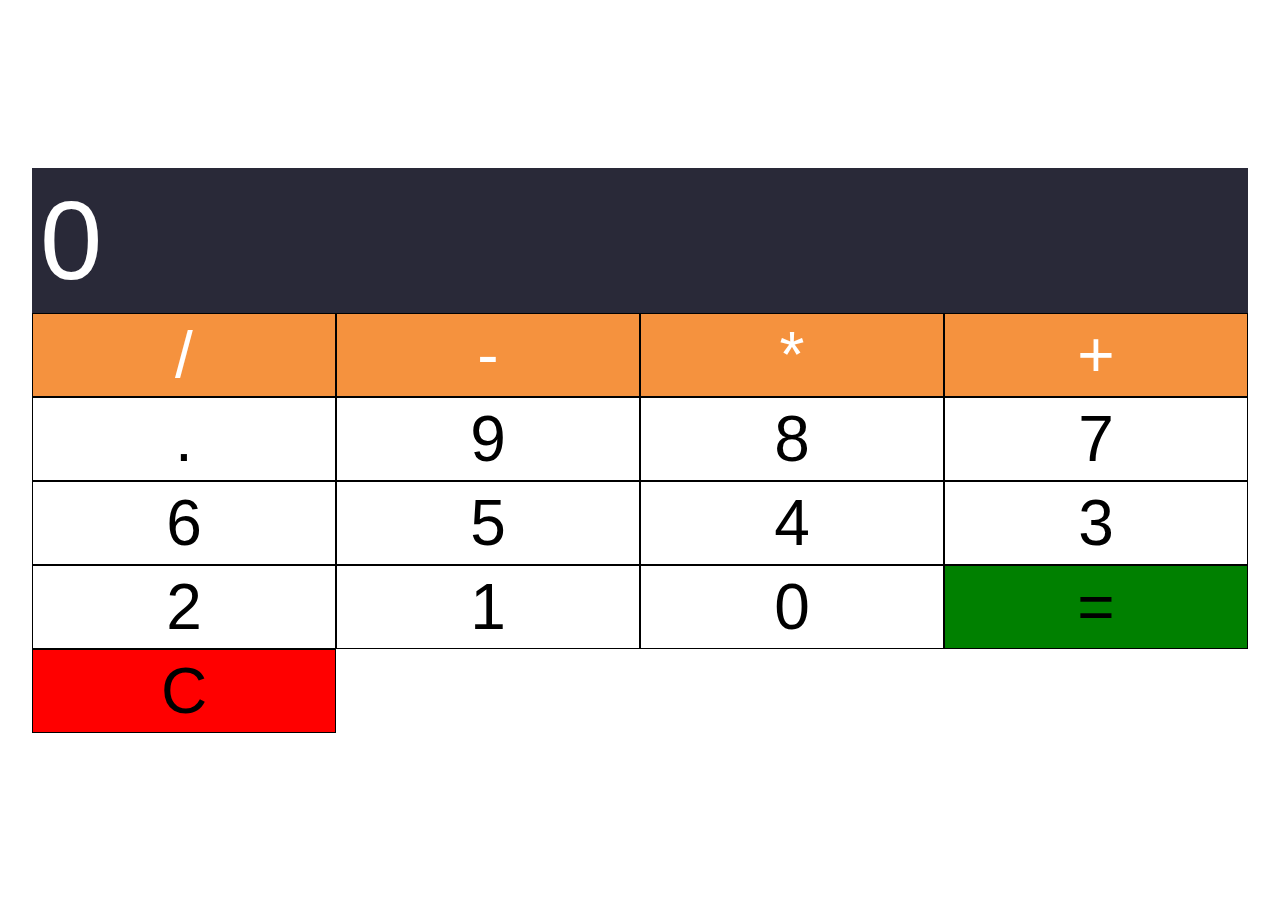
<file: 10. Calculator Project/index.html>
<!DOCTYPE html>
<html lang="en">
	<head>
		<meta charset="UTF-8" />
		<meta name="viewport" content="width=device-width, initial-scale=1.0" />
		<meta http-equiv="X-UA-Compatible" content="ie=edge" />
		<title>Calculator</title>
		<link rel="stylesheet" href="main.css" />
	</head>

	<body>
		<section class="calculator">
			<form>
				<input type="text" name="" id="" class="screen" value="0" />
			</form>
			<div class="buttons">
				<!-- yellow -->
				<button type="button" class="btn btn-yellow" data-key="divide" data-type="operator">
					/
				</button>
				<button type="button" class="btn btn-yellow" data-key="minus" data-type="operator">
					-
				</button>
				<button type="button" class="btn btn-yellow" data-key="times" data-type="operator">
					*
				</button>
				<button type="button" class="btn btn-yellow" data-key="plus" data-type="operator">+</button>
				<!-- grey buttons -->
				<button type="button" class="dot btn btn-grey" data-type="number">.</button>
				<button type="button" class="nine btn btn-grey" data-type="number">9</button>
				<button type="button" class="eight btn btn-grey" data-type="number">8</button>
				<button type="button" class="seven btn btn-grey" data-type="number">7</button>
				<button type="button" class="six btn btn-grey" data-type="number">6</button>
				<button type="button" class="five btn btn-grey" data-type="number">5</button>
				<button type="button" class="four btn btn-grey" data-type="number">4</button>
				<button type="button" class="three btn btn-grey" data-type="number">3</button>
				<button type="button" class="two btn btn-grey" data-type="number">2</button>
				<button type="button" class="one btn btn-grey" data-type="number">1</button>
				<button type="button" class="zero btn btn-grey" data-type="number">0</button>

				<button type="button" class="btn-equal btn-grey" data-type="equal">=</button>
				<button type="button" class="btn-clear btn-grey" data-type="clear">C</button>
			</div>
		</section>

		<script src="./app.js"></script>
	</body>
</html>
</file>
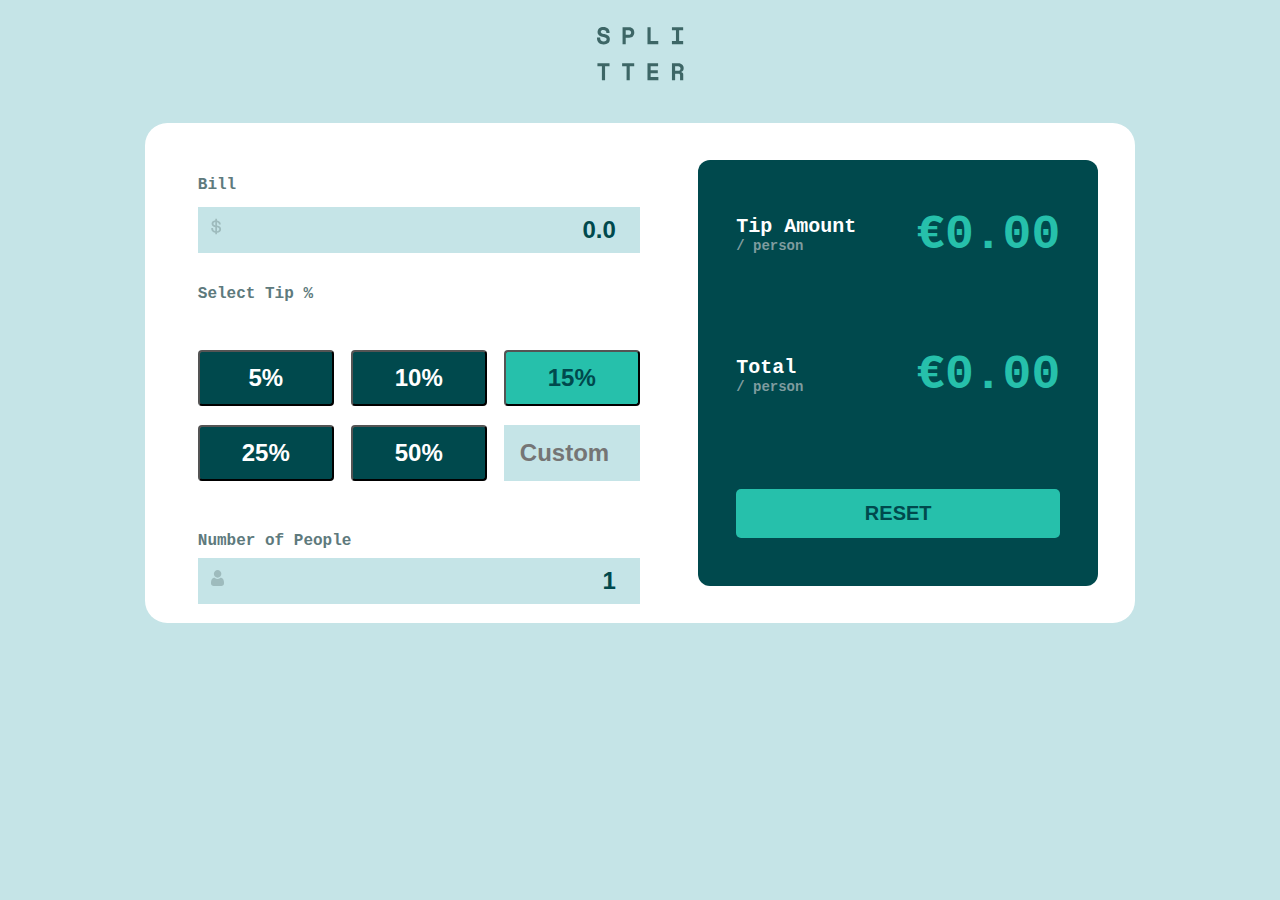
<file: 11. Tip Form Project/index.html>
<!DOCTYPE html>
<html lang="en">
	<head>
		<meta charset="UTF-8" />
		<meta name="viewport" content="width=device-width, initial-scale=1.0" />
		<!-- displays site properly based on user's device -->

		<link rel="icon" type="image/png" sizes="32x32" href="./images/favicon-32x32.png" />

		<title>Frontend Mentor | Tip calculator app</title>
		<link rel="stylesheet" href="index.css" />
		<link rel="stylesheet" href="https://fonts.google.com/specimen/Space+Mono" />
		<!-- Feel free to remove these styles or customise in your own stylesheet 👍 -->
	</head>
	<body>
		<div class="logo"><img src="images/logo.svg" alt="logo" /></div>
		<div class="tip-calculator">
			<div class="operation">
				<label class="text" for="">Bill</label>
				<div class="bill__input margin">
					<img class="icon-dollar" src="images/icon-dollar.svg" alt="icon-dollar" />
					<input type="number" class="input" id="bill-input" />
				</div>
				<label class="margin text" for="">Select Tip %</label>
				<div class="tip" id="">
					<button value="5" class="tips">5%</button>
					<button value="10" class="tips">10%</button>
					<button value="15" class="tips active-tip">15%</button>
					<button value="25" class="tips">25%</button>
					<button value="50" class="tips">50%</button>
					<div class="tip__costum">
						<input type="number" id="tip-costum" placeholder="Custom " />
					</div>
				</div>
				<div class="people">
					<label class="text" for="">Number of People</label>
					<label class="error" for="">Can't be zero</label>
				</div>
				<div class="number__people">
					<img src="images/icon-person.svg" alt="" />
					<input type="number" class="input person__input" />
				</div>
			</div>
			<div class="result">
				<div class="tip__amount">
					<div>
						<p>Tip Amount</p>
						<p class="person">/ person</p>
					</div>
					<div class="amount" id="tip-amount">4.27€</div>
				</div>
				<div class="tip__amount">
					<div>
						<p>Total</p>
						<p class="person">/ person</p>
					</div>
					<div class="amount" id="total-amount">32.79€</div>
				</div>
				<div>
					<button class="reset">RESET</button>
				</div>
			</div>
		</div>

		<script src="index.js"></script>
	</body>
</html>
</file>
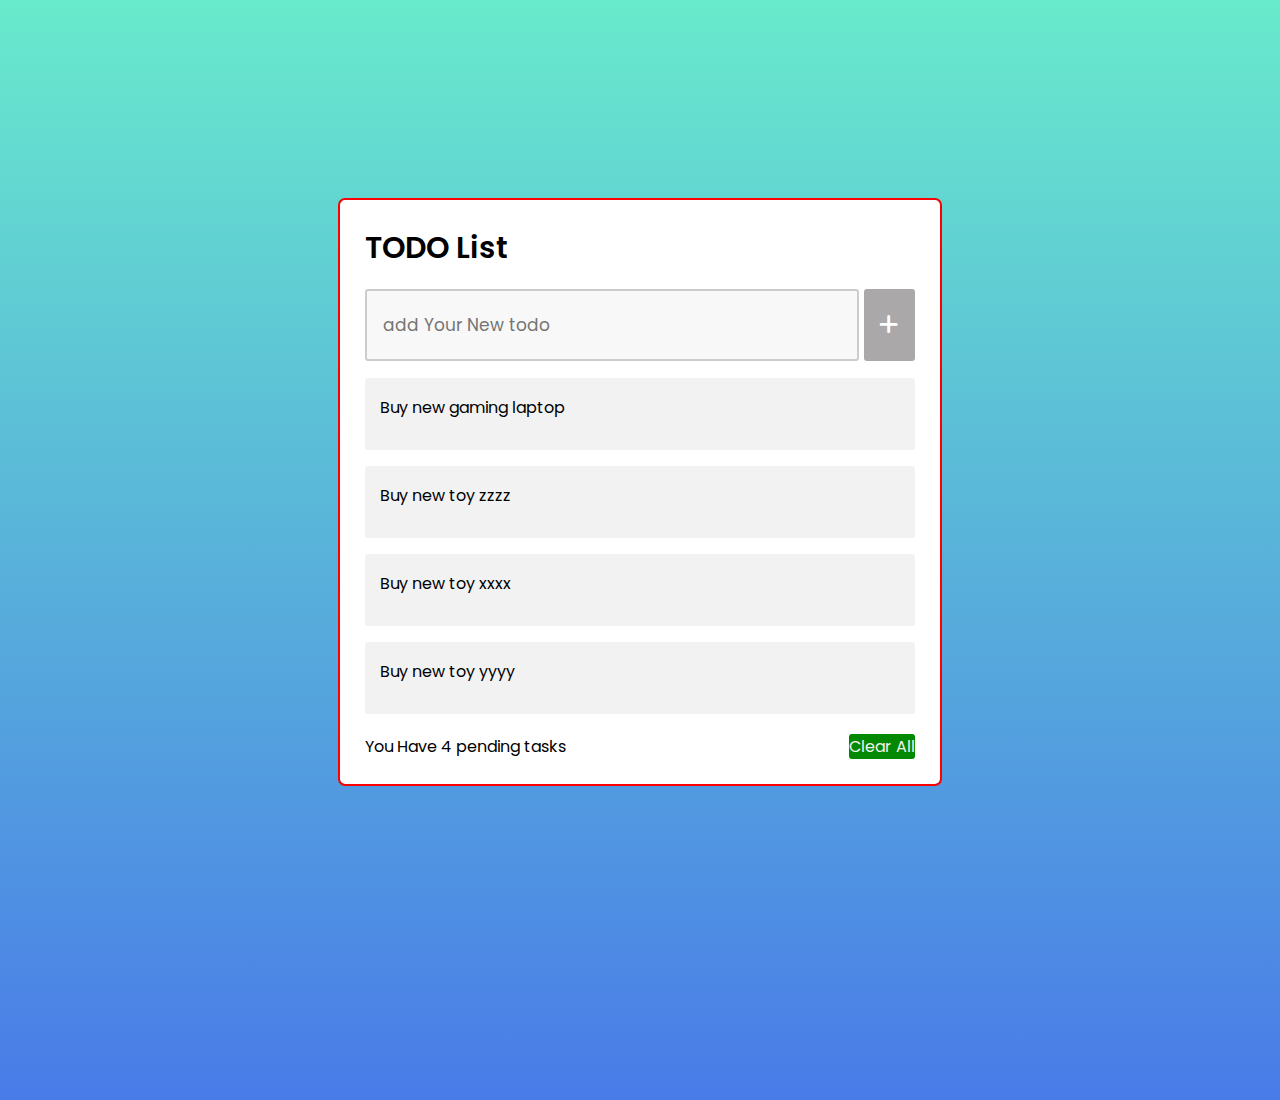
<file: 12. To Do List Project/index.html>
<!DOCTYPE html>
<html lang="en">
	<head>
		<meta charset="UTF-8" />
		<meta http-equiv="X-UA-Compatible" content="IE=edge" />
		<meta name="viewport" content="width=device-width, initial-scale=1.0" />
		<link rel="stylesheet" href="index.css" />
		<link
			rel="stylesheet"
			href="https://cdnjs.cloudflare.com/ajax/libs/font-awesome/6.1.1/css/all.min.css"
		/>

		<title>TODO APP</title>
	</head>

	<body>
		<div class="wrapper outline">
			<header>TODO List</header>
			<div class="inputField">
				<input class="inputField__input" type="text" placeholder="add Your New todo" id="" />
				<button class="inputField__btn"><i class="fas fa-plus"></i></button>
			</div>
			<ul class="todoList">
				<li class="item">
					Buy new gaming laptop
					<span class="item__icons hidden">
						<i class="fa-solid fa-pen-to-square edit-color"></i>
						<i class="fa-solid fa-check-circle check-color"></i>
						<i class="fa fas-solid fa-circle-xmark delete-color"></i>
					</span>
				</li>
				<li class="item">
					Buy new toy zzzz
					<span class="item__icons hidden">
						<i class="fa-solid fa-pen-to-square edit-color"></i>
						<i class="fa-solid fa-check-circle check-color"></i>
						<i class="fa fas-solid fa-circle-xmark delete-color"></i>
					</span>
				</li>
				<li class="item">
					Buy new toy xxxx
					<span class="item__icons hidden">
						<i class="fa-solid fa-pen-to-square edit-color"></i>
						<i class="fa-solid fa-check-circle check-color"></i>
						<i class="fa fas-solid fa-circle-xmark delete-color"></i>
					</span>
				</li>
				<li class="item">
					Buy new toy yyyy
					<span class="item__icons hidden">
						<i class="fa-solid fa-pen-to-square edit-color"></i>
						<i class="fa-solid fa-check-circle check-color"></i>
						<i class="fa fas-solid fa-circle-xmark delete-color"></i>
					</span>
				</li>
			</ul>
			<div class="footer">
				<span>You Have 4 pending tasks</span>
				<button class="footer__btn">Clear All</button>
			</div>
		</div>
		<script src="index.js"></script>
	</body>
</html>
</file>
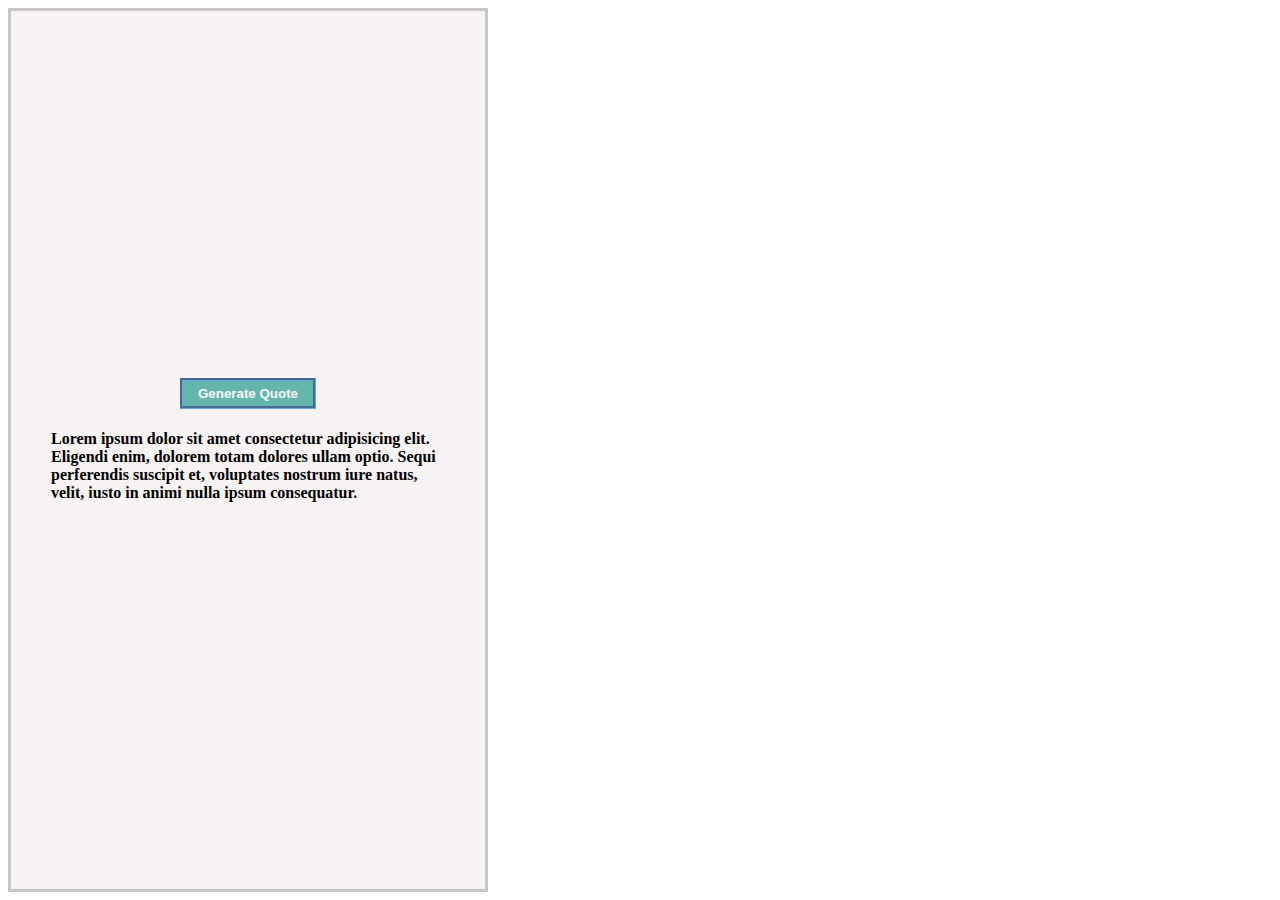
<file: 3. Random Quotes Project/index.html>
<html lang="en">
    <head>
        <meta charset="UTF-8" />
        <meta http-equiv="X-UA-Compatible" content="IE=edge" />
        <meta name="viewport" content="width=device-width, initial-scale=1.0" />
        <link rel="stylesheet" href="index.css" />
        <title>Document</title>
    </head>
    <body>
        <div id="container">
            <button id="btn">Generate Quote</button>
                                            <p id="quote">

                Lorem ipsum dolor sit amet consectetur adipisicing elit.
                Eligendi enim, dolorem totam dolores ullam optio. Sequi
                perferendis suscipit et, voluptates nostrum iure natus, velit,
                iusto in animi nulla ipsum consequatur.
            </p>
        </div>
        <script src="index.js"></script>
    </body>
</html>
</file>
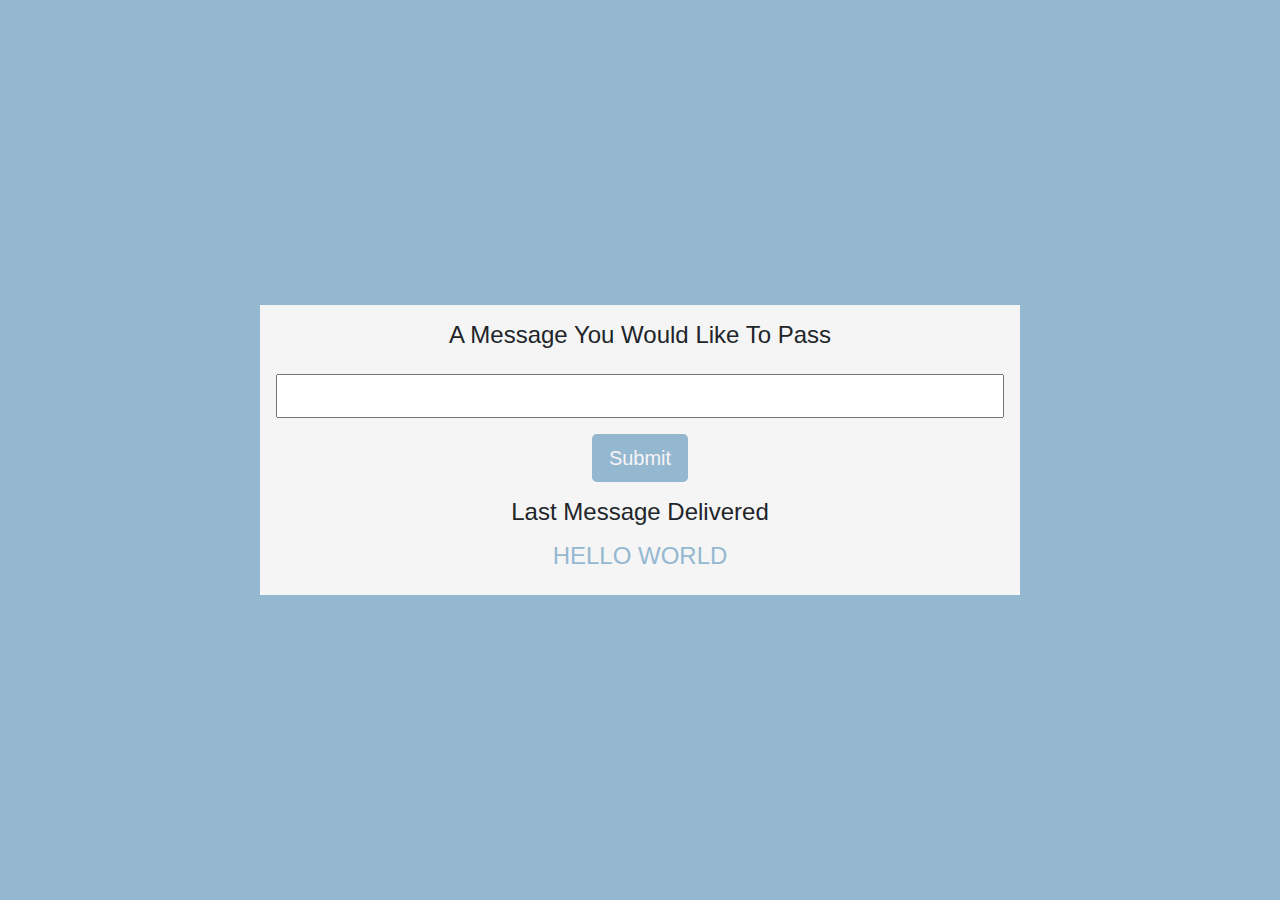
<file: 4. Pass the Message Project/index.html>
<!DOCTYPE html>
<html lang="en">
   <head>
      <meta charset="UTF-8" />
      <meta name="viewport" content="width=device-width, initial-scale=1.0" />
      <meta http-equiv="X-UA-Compatible" content="ie=edge" />
      <!-- bootstrap css -->
      <link rel="stylesheet" href="css/bootstrap.min.css" />
      <!-- main css -->
      <link rel="stylesheet" href="css/main.css" />
      <!-- google fonts -->
      <link
         href="https://fonts.googleapis.com/css?family=Courgette"
         rel="stylesheet"
      />

      <title>Starter Template</title>
   </head>

   <body>
      <div class="container">
         <div class="row max-height align-items-center">
            <div
               class="col-10 mx-auto col-md-8 message-container text-center p-3"
            >
               <h4 class="text-capitalize">A message you would like to pass</h4>
               <form id="message-form">
                  <input
                     type="text"
                     name=""
                     id="message"
                     class="w-100 my-3 p-2"
                  />
                  <input type="submit" id="submitBtn" class="btn btn-lg" />
               </form>
               <h5 class="p-2 alert alert-danger my-3 text-capitalize feedback">
                  please enter a value to pass
               </h5>
               <h4 class="text-capitalize my-3">last message delivered</h4>
               <h4 class="message-content text-uppercase">hello world</h4>
            </div>
         </div>
      </div>

      <script src="js/index.js"></script>
   </body>
</html>
</file>
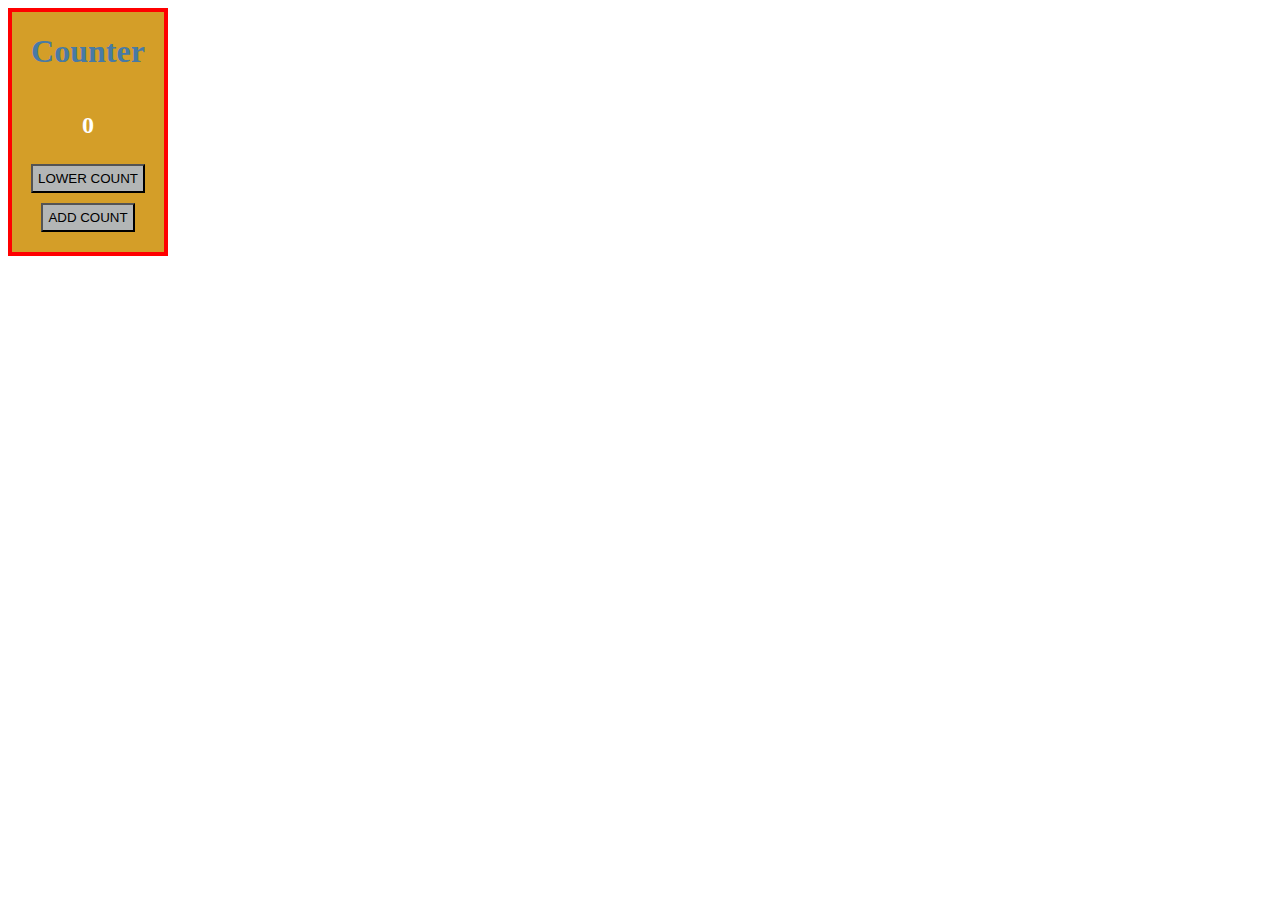
<file: 5. Counter Project/index.html>
<html lang="en">
   <head>
      <meta charset="UTF-8" />
      <meta http-equiv="X-UA-Compatible" content="IE=edge" />
      <meta name="viewport" content="width=device-width, initial-scale=1.0" />
      <link rel="stylesheet" href="index.css" />
      <title>Document</title>
   </head>
   <body>
      <div class="container">
         <h1>Counter</h1>
         <h2 id="counter">0</h2>
         <button id="lower-btn">LOWER COUNT</button>
         <button id="add-btn">ADD COUNT</button>
      </div>

      <script src="index.js"></script>
   </body>
</html>
</file>
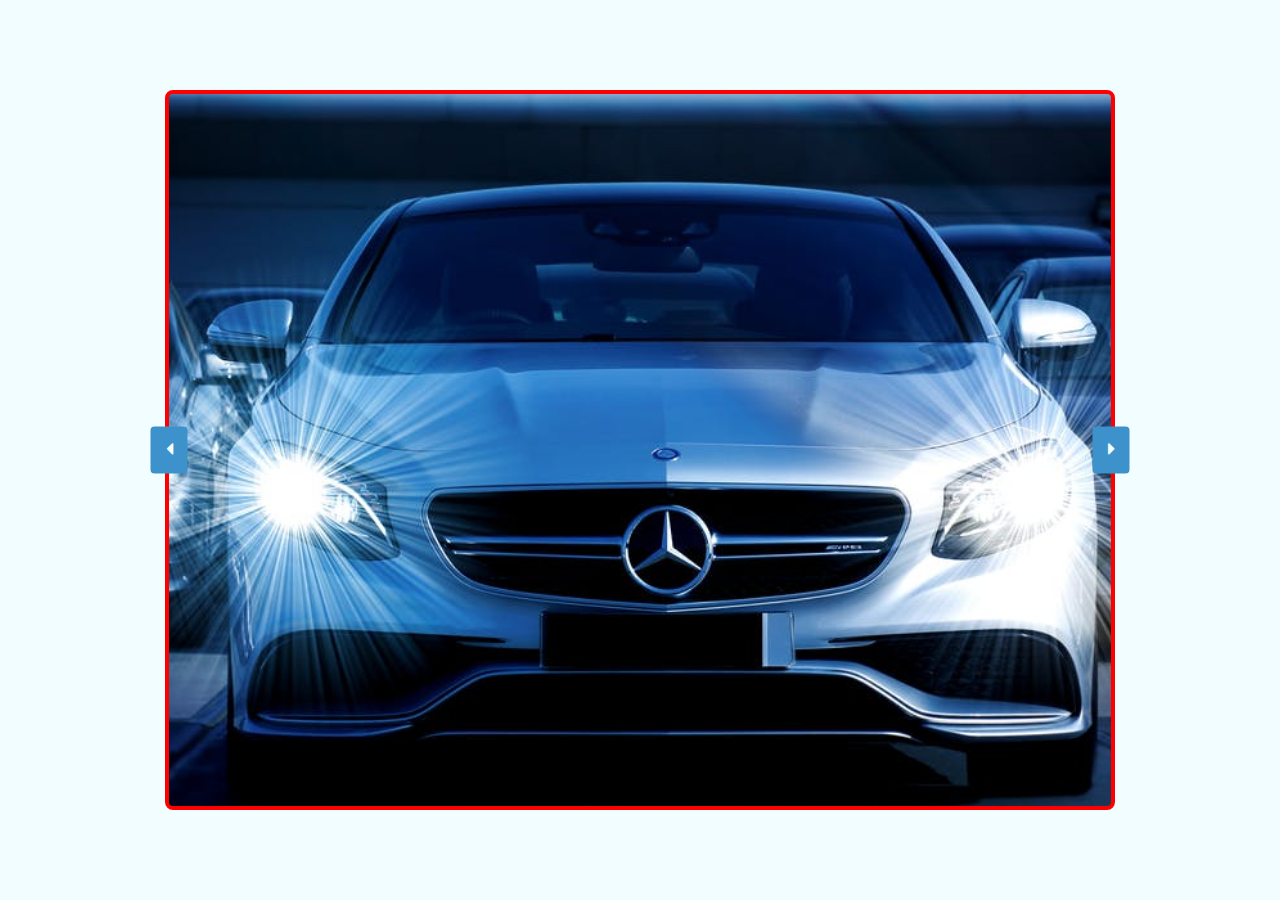
<file: 6. Background Image Slider Project/index.html>
<!DOCTYPE html>
<html lang="en">
   <head>
      <meta charset="UTF-8" />
      <meta name="viewport" content="width=device-width, initial-scale=1.0" />
      <meta http-equiv="X-UA-Compatible" content="ie=edge" />
      <!-- bootstrap css -->
      <link rel="stylesheet" href="css/bootstrap.min.css" />
      <!-- main css -->
      <link rel="stylesheet" href="css/main.css" />
      <!-- google fonts -->
      <link
         href="https://fonts.googleapis.com/css?family=Courgette"
         rel="stylesheet"
      />

      <!-- font awesome -->
      <link rel="stylesheet" href="css/all.css" />
      <title>Background Image Project</title>
      <style></style>
   </head>

   <body>
      <div class="container">
         <div class="row max-height align-items-center">
            <div
               style="border: 4px solid red"
               class="col-9 col-md-10 mx-auto img-container"
            >
               <a class="btn btn-left"><i class="fas fa-caret-left"></i></a>
               <a class="btn btn-right"><i class="fas fa-caret-right"></i></a>
            </div>
         </div>
      </div>

      <script src="index.js"></script>
   </body>
</html>
</file>
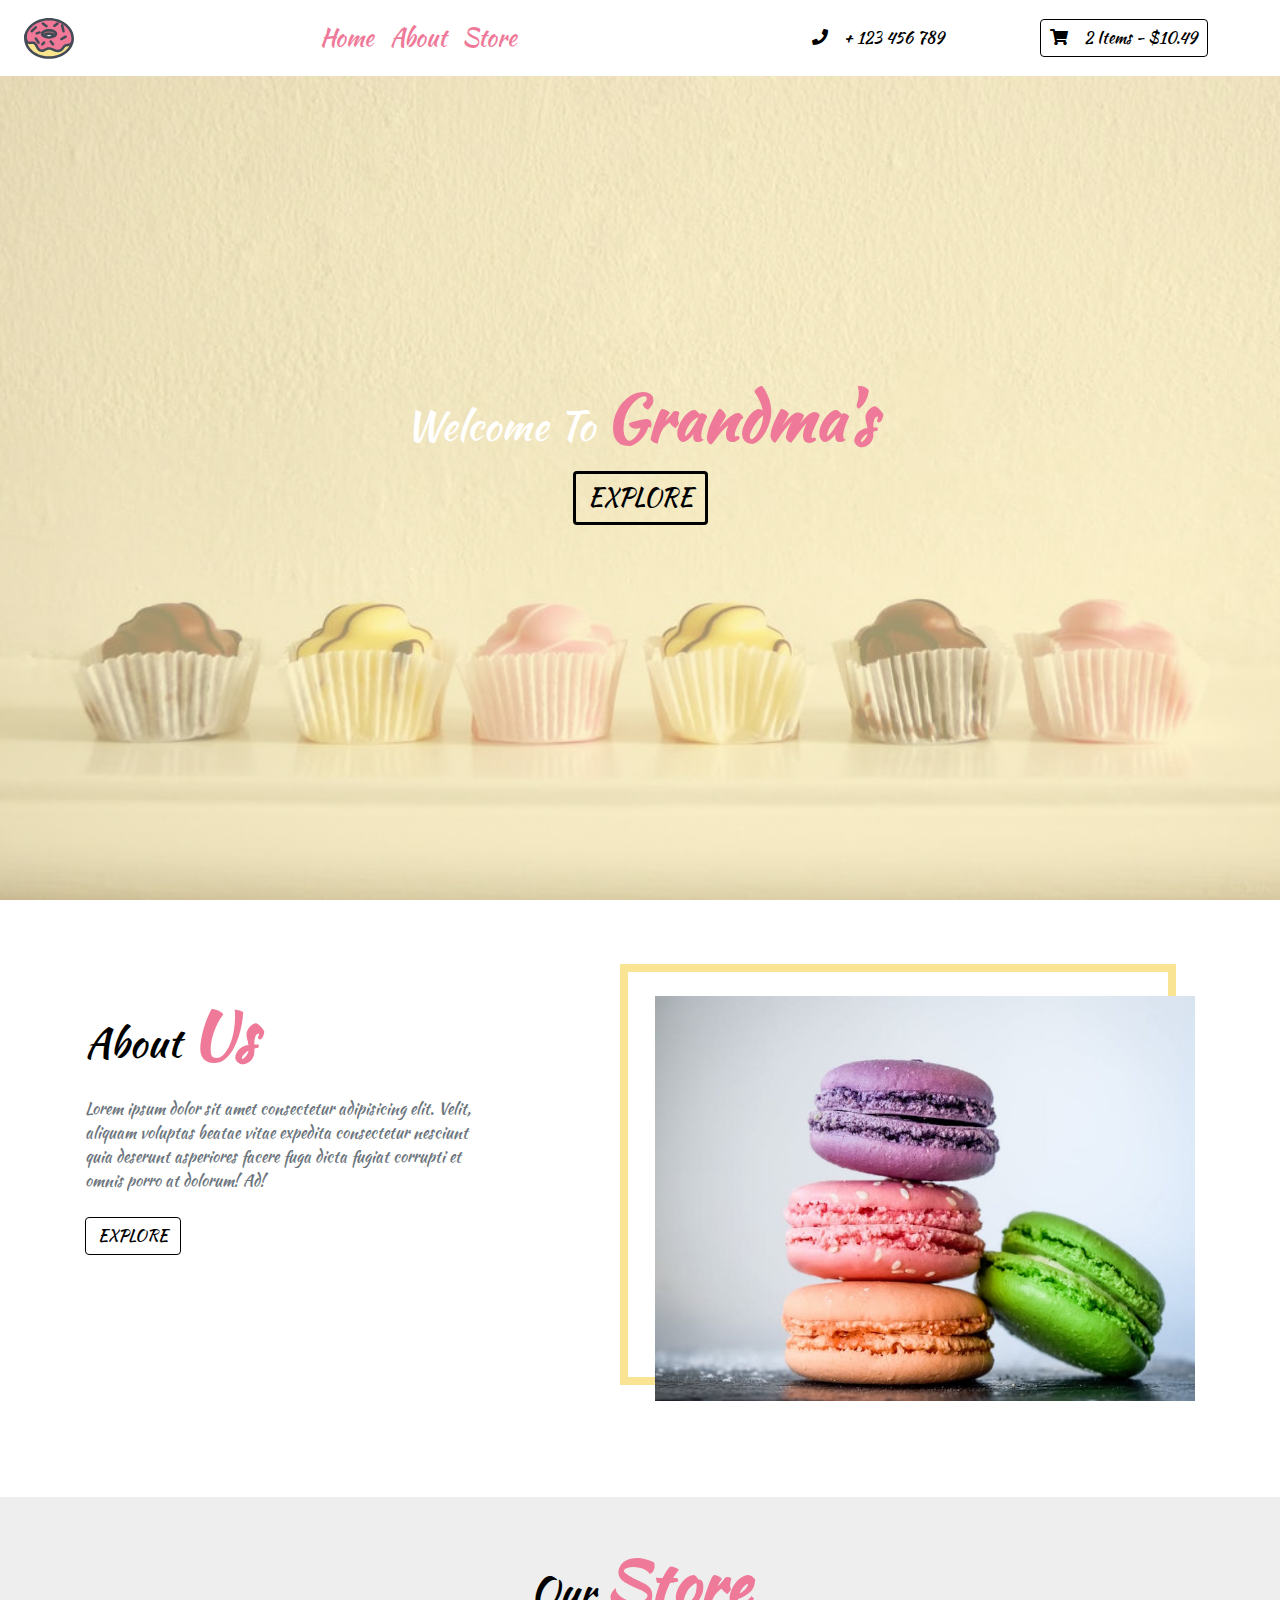
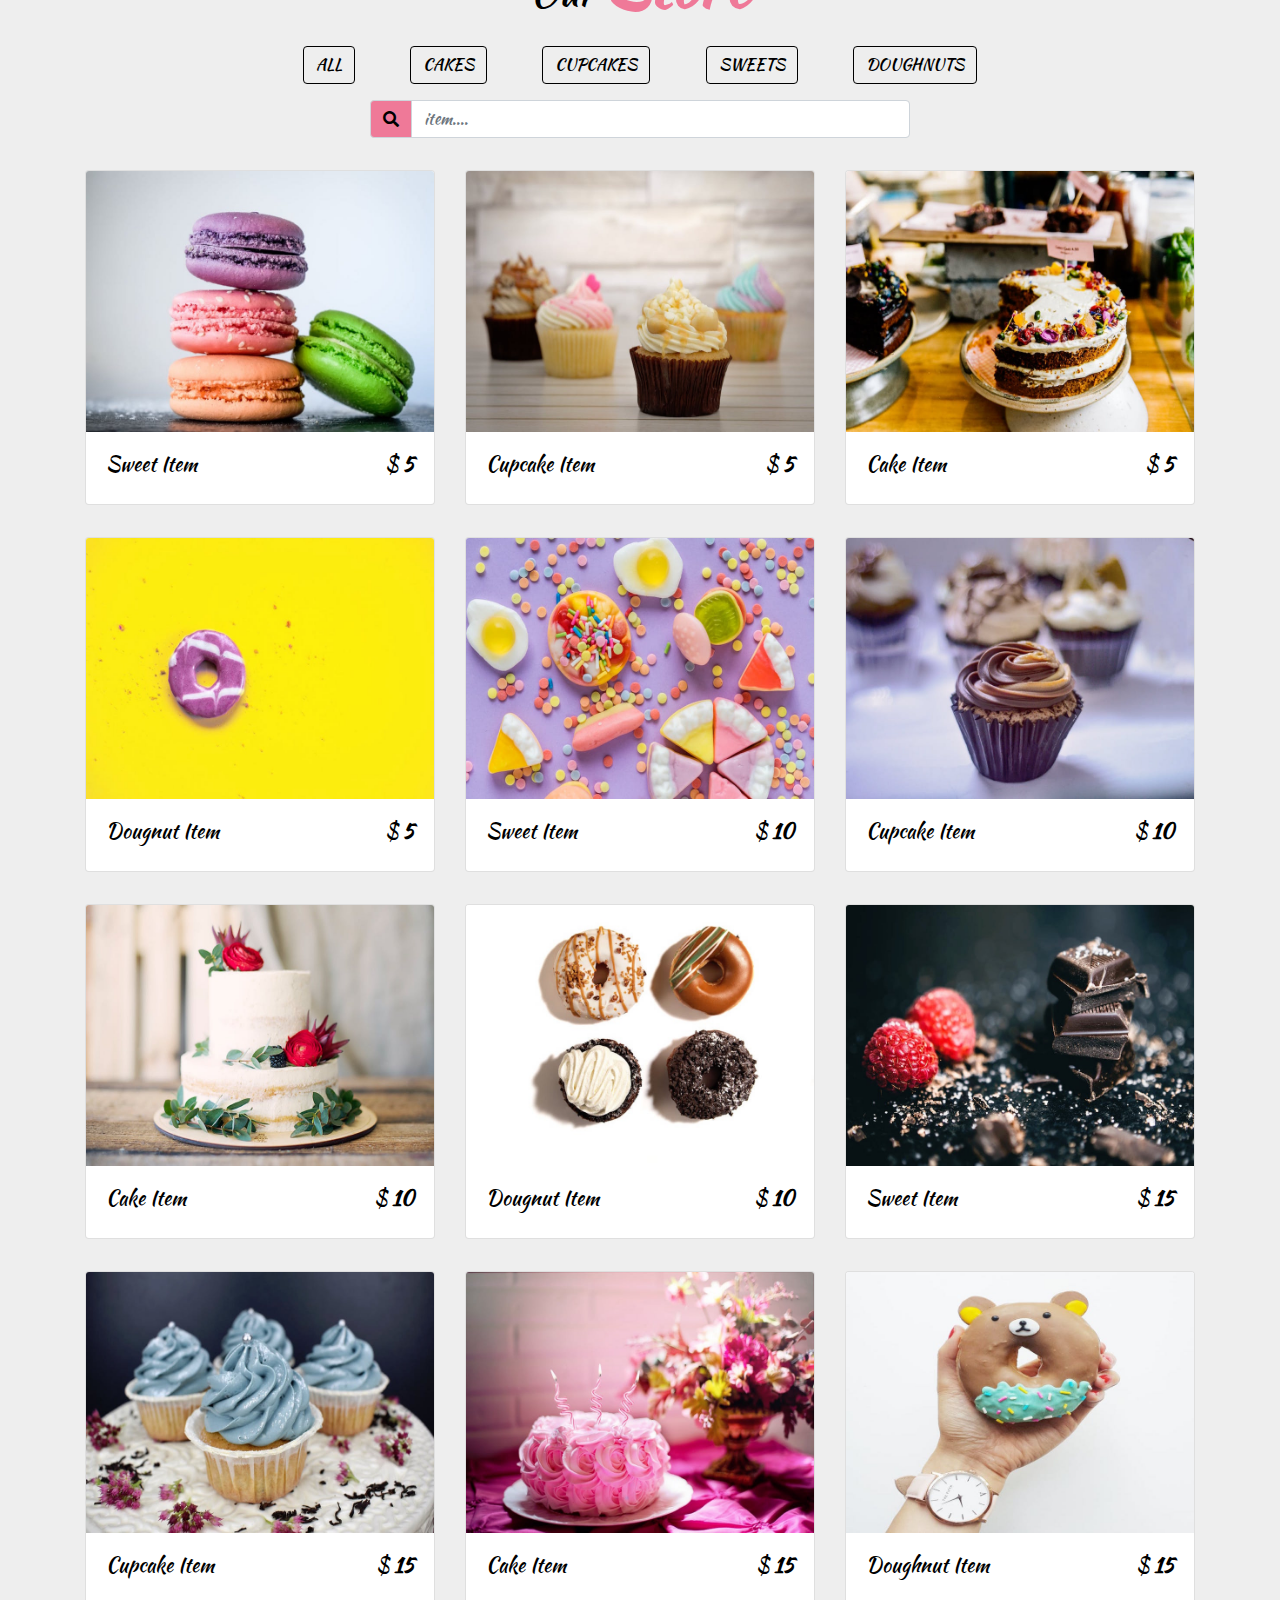
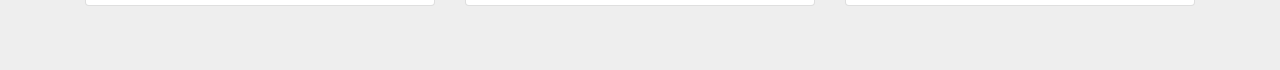
<file: 8. Filter Project/index.html>
<!DOCTYPE html>
<html lang="en">

<head>
  <meta charset="UTF-8">
  <meta name="viewport" content="width=device-width, initial-scale=1.0">
  <meta http-equiv="X-UA-Compatible" content="ie=edge">
  <!-- bootstrap css -->
  <link rel="stylesheet" href="css/bootstrap.min.css">
  <!-- main css -->
  <link rel="stylesheet" href="css/style.css">

  <!-- font awesome -->
  <link rel="stylesheet" href="css/all.css">
  <title>Starter Template</title>
  <style>
  </style>
</head>

<body>
  <!-- header -->
  <header>
    <!-- navbar  -->
    <!-- 
https://www.iconfinder.com/icons/2427887/dessert_donut_doughnut_fat_sweets_icon
Creative Commons (Attribution 3.0 Unsorted);
https://www.iconfinder.com/korawan_m
     -->
    <nav class="navbar navbar-expand-lg px-4">
      <a class="navbar-brand" href="#"><img src="img/logo.svg" alt=""></a>
      <button class="navbar-toggler" type="button" data-toggle="collapse" data-target="#myNav">
        <span class="toggler-icon"><i class="fas fa-bars"></i></span>
      </button>
      <div class="collapse navbar-collapse" id="myNav">
        <ul class="navbar-nav mx-auto text-capitalize">
          <li class="nav-item active">
            <a class="nav-link" href="#">home</a>
          </li>
          <li class="nav-item">
            <a class="nav-link " href="#">about</a>
          </li>
          <li class="nav-item">
            <a class="nav-link" href="#">store</a>
          </li>
        </ul>
        <div class="nav-info-items d-none d-lg-flex ">
          <!-- single info -->
          <div class="nav-info align-items-center d-flex justify-content-between mx-lg-5">
            <span class="info-icon mx-lg-3"><i class="fas fa-phone"></i></span>
            <p class="mb-0">+ 123 456 789</p>
          </div>
          <!-- end of single info -->
          <!-- single info -->
          <div id="cart-info" class="nav-info align-items-center cart-info d-flex justify-content-between mx-lg-5">
            <span class="cart-info__icon mr-lg-3"><i class="fas fa-shopping-cart"></i></span>
            <p class="mb-0 text-capitalize"><span id="item-count">2 </span> items - $<span class="item-total">10.49</span></p>
          </div>
          <!-- end of single info -->
        </div>
      </div>
    </nav>
    <!-- end of nav -->
    <!-- banner  -->
    <div class="container-fluid">
      <div class="row max-height justify-content-center align-items-center">
        <div class="col-10 mx-auto banner text-center">
          <h1 class="text-capitalize">welcome to <strong class="banner-title ">grandma's</strong></h1>
          <a href="#store" class="btn banner-link text-uppercase my-2">explore</a>

        </div>
        <div id="cart" class="cart">
          <!-- cart item -->
          <div class="cart-item d-flex justify-content-between text-capitalize my-3">
            <img src="img/z-cake-2.jpeg" class="img-fluid rounded-circle" id="item-img" alt="">
            <div class="item-text">

              <p id="cart-item-title" class="font-weight-bold mb-0">cart item</p>
              <p id="cart-item-price" class="mb-0">10.99</p>
            </div>
            <a href="#" id='cart-item-remove' class="cart-item-remove">
              <i class="fas fa-trash"></i>
            </a>
          </div>
          <!--end of  cart item -->
          <!-- cart item -->
          <div class="cart-item d-flex justify-content-between text-capitalize my-3">
            <img src="img/z-sweets-3.jpeg" class="img-fluid rounded-circle" id="item-img" alt="">
            <div class="cart-item-text">

              <p id="cart-item-title" class="font-weight-bold mb-0">cart item</p>
              <p id="cart-item-price" class="mb-0">10.99</p>
            </div>
            <a href="#" id='cart-item-remove' class="cart-item-remove">
              <i class="fas fa-trash"></i>
            </a>
          </div>
          <!--end of  cart item -->
          <!-- cart total -->
          <div class="cart-total-container d-flex justify-content-around text-capitalize mt-5">
            <h5>total</h5>
            <h5> $ <strong id="cart-total" class="font-weight-bold">10.00</strong> </h5>
          </div>
          <!--end cart total -->
          <!-- cart buttons -->
          <div class="cart-buttons-container mt-3 d-flex justify-content-between">
            <a href="#" id="clear-cart" class="btn btn-outline-secondary btn-black text-uppercase">clear cart</a>
            <a href="#" class="btn btn-outline-secondary text-uppercase btn-pink">checkout</a>
          </div>
          <!--end of  cart buttons -->
          <!--  -->
        </div>
      </div>
    </div>




    <!--end of  banner  -->
  </header>
  <!-- header -->
  <!-- about us -->
  <section class="about py-5" id="about">
    <div class="container">

      <div class="row">
        <div class="col-10 mx-auto col-md-6 my-5">
          <h1 class="text-capitalize">about <strong class="banner-title ">us</strong></h1>
          <p class="my-4 text-muted w-75">Lorem ipsum dolor sit amet consectetur adipisicing elit. Velit, aliquam voluptas
            beatae vitae expedita consectetur nesciunt quia deserunt asperiores facere fuga dicta fugiat corrupti et omnis
            porro at dolorum! Ad!</p>
          <a href="#" class="btn btn-outline-secondary btn-black text-uppercase ">explore</a>

        </div>
        <div class="col-10 mx-auto col-md-6 align-self-center my-5">
          <div class="about-img__container">
            <img src="img/sweets-1.jpeg" class="img-fluid" alt="">
          </div>
        </div>
      </div>
    </div>
  </section>

  <!-- end of about us -->


  <!-- store -->
  <section id="store" class="store py-5">
    <div class="container">
      <!-- section title -->
      <div class="row">
        <div class="col-10 mx-auto col-sm-6 text-center">
          <h1 class="text-capitalize">our <strong class="banner-title ">store</strong></h1>
        </div>
      </div>
      <!-- end of section title -->
      <!--filter buttons -->
      <div class="row">
        <div class=" col-lg-8 mx-auto d-flex justify-content-around my-2 sortBtn flex-wrap">
          <a href="#" class="btn btn-outline-secondary btn-black text-uppercase filter-btn m-2" data-filter="all"> all</a>
          <a href="#" class="btn btn-outline-secondary btn-black text-uppercase filter-btn m-2" data-filter="cakes">cakes</a>
          <a href="#" class="btn btn-outline-secondary btn-black text-uppercase filter-btn m-2" data-filter="cupcakes">cupcakes</a>
          <a href="#" class="btn btn-outline-secondary btn-black text-uppercase filter-btn m-2" data-filter="sweets">sweets</a>
          <a href="#" class="btn btn-outline-secondary btn-black text-uppercase filter-btn m-2" data-filter="doughnuts">doughnuts</a>
        </div>
      </div>
      <!-- search box -->
      <div class="row">

        <div class="col-10 mx-auto col-md-6">
          <form>
            <div class="input-group mb-3">
              <div class="input-group-prepend ">
                <span class="input-group-text search-box" id="search-icon"><i class="fas fa-search"></i></span>
              </div>
              <input type="text" class="form-control" placeholder='item....' id="search-item">
            </div>

          </form>
        </div>
      </div>
      <!--end of filter buttons -->
      <!-- store  items-->
      <div class="row" id="store-items">
        <!-- single item -->
        <div class="col-10 col-sm-6 col-lg-4 mx-auto my-3 store-item sweets" data-item="sweets">
          <div class="card ">
            <div class="img-container">
              <img src="img/sweets-1.jpeg" class="card-img-top store-img" alt="">
              <span class="store-item-icon">
                <i class="fas fa-shopping-cart"></i>
              </span>
            </div>
            <div class="card-body">
              <div class="card-text d-flex justify-content-between text-capitalize">
                <h5 id="store-item-name">sweet item</h5>
                <h5 class="store-item-value">$ <strong id="store-item-price" class="font-weight-bold">5</strong></h5>

              </div>
            </div>


          </div>
          <!-- end of card-->
        </div>
        <!--end of single store item-->
        <!-- single item -->
        <div class="col-10 col-sm-6 col-lg-4 mx-auto my-3 store-item cupcakes" data-item="cupcakes">
          <div class="card ">
            <div class="img-container">
              <img src="img/cupcake-1.jpeg" class="card-img-top store-img" alt="">
              <span class="store-item-icon">
                <i class="fas fa-shopping-cart"></i>
              </span>
            </div>
            <div class="card-body">
              <div class="card-text d-flex justify-content-between text-capitalize">
                <h5 id="store-item-name">cupcake item</h5>
                <h5 class="store-item-value">$ <strong id="store-item-price" class="font-weight-bold">5</strong></h5>

              </div>
            </div>


          </div>
          <!-- end of card-->
        </div>
        <!--end of single store item-->
        <!-- single item -->
        <div class="col-10 col-sm-6 col-lg-4 mx-auto my-3 store-item cakes" data-item="cakes">
          <div class="card ">
            <div class="img-container">
              <img src="img/cake-1.jpeg" class="card-img-top store-img" alt="">
              <span class="store-item-icon">
                <i class="fas fa-shopping-cart"></i>
              </span>
            </div>
            <div class="card-body">
              <div class="card-text d-flex justify-content-between text-capitalize">
                <h5 id="store-item-name">cake item</h5>
                <h5 class="store-item-value">$ <strong id="store-item-price" class="font-weight-bold">5</strong></h5>

              </div>
            </div>


          </div>
          <!-- end of card-->
        </div>
        <!--end of single store item-->
        <!-- single item -->
        <div class="col-10 col-sm-6 col-lg-4 mx-auto my-3 store-item doughnuts" data-item="doughnuts">
          <div class="card ">
            <div class="img-container">
              <img src="img/doughnut-1.jpeg" class="card-img-top store-img" alt="">
              <span class="store-item-icon">
                <i class="fas fa-shopping-cart"></i>
              </span>
            </div>
            <div class="card-body">
              <div class="card-text d-flex justify-content-between text-capitalize">
                <h5 id="store-item-name">dougnut item</h5>
                <h5 class="store-item-value">$ <strong id="store-item-price" class="font-weight-bold">5</strong></h5>

              </div>
            </div>


          </div>
          <!-- end of card-->
        </div>
        <!--end of single store item-->
        <!-- single item -->
        <div class="col-10 col-sm-6 col-lg-4 mx-auto my-3 store-item sweets" data-item="sweets">
          <div class="card ">
            <div class="img-container">
              <img src="img/sweets-2.jpeg" class="card-img-top store-img" alt="">
              <span class="store-item-icon">
                <i class="fas fa-shopping-cart"></i>
              </span>
            </div>
            <div class="card-body">
              <div class="card-text d-flex justify-content-between text-capitalize">
                <h5 id="store-item-name">sweet item</h5>
                <h5 class="store-item-value">$ <strong id="store-item-price" class="font-weight-bold">10</strong></h5>

              </div>
            </div>


          </div>
          <!-- end of card-->
        </div>
        <!--end of single store item-->
        <!-- single item -->
        <div class="col-10 col-sm-6 col-lg-4 mx-auto my-3 store-item cupcakes" data-item="cupcakes">
          <div class="card ">
            <div class="img-container">
              <img src="img/cupcake-2.jpeg" class="card-img-top store-img" alt="">
              <span class="store-item-icon">
                <i class="fas fa-shopping-cart"></i>
              </span>
            </div>
            <div class="card-body">
              <div class="card-text d-flex justify-content-between text-capitalize">
                <h5 id="store-item-name">cupcake item</h5>
                <h5 class="store-item-value">$ <strong id="store-item-price" class="font-weight-bold">10</strong></h5>

              </div>
            </div>


          </div>
          <!-- end of card-->
        </div>
        <!--end of single store item-->
        <!-- single item -->
        <div class="col-10 col-sm-6 col-lg-4 mx-auto my-3 store-item cakes" data-item="cakes">
          <div class="card ">
            <div class="img-container">
              <img src="img/cake-2.jpeg" class="card-img-top store-img" alt="">
              <span class="store-item-icon">
                <i class="fas fa-shopping-cart"></i>
              </span>
            </div>
            <div class="card-body">
              <div class="card-text d-flex justify-content-between text-capitalize">
                <h5 id="store-item-name">cake item</h5>
                <h5 class="store-item-value">$ <strong id="store-item-price" class="font-weight-bold">10</strong></h5>

              </div>
            </div>


          </div>
          <!-- end of card-->
        </div>
        <!--end of single store item-->
        <!-- single item -->
        <div class="col-10 col-sm-6 col-lg-4 mx-auto my-3 store-item doughnuts" data-item="doughnuts">
          <div class="card ">
            <div class="img-container">
              <img src="img/doughnut-2.jpeg" class="card-img-top store-img" alt="">
              <span class="store-item-icon">
                <i class="fas fa-shopping-cart"></i>
              </span>
            </div>
            <div class="card-body">
              <div class="card-text d-flex justify-content-between text-capitalize">
                <h5 id="store-item-name">dougnut item</h5>
                <h5 class="store-item-value">$ <strong id="store-item-price" class="font-weight-bold">10</strong></h5>

              </div>
            </div>


          </div>
          <!-- end of card-->
        </div>
        <!--end of single store item-->
        <!-- single item -->
        <div class="col-10 col-sm-6 col-lg-4 mx-auto my-3 store-item sweets" data-item="sweets">
          <div class="card ">
            <div class="img-container">
              <img src="img/sweets-3.jpeg" class="card-img-top store-img" alt="">
              <span class="store-item-icon">
                <i class="fas fa-shopping-cart"></i>
              </span>
            </div>
            <div class="card-body">
              <div class="card-text d-flex justify-content-between text-capitalize">
                <h5 id="store-item-name">sweet item</h5>
                <h5 class="store-item-value">$ <strong id="store-item-price" class="font-weight-bold">15</strong></h5>

              </div>
            </div>


          </div>
          <!-- end of card-->
        </div>
        <!--end of single store item-->
        <!-- single item -->
        <div class="col-10 col-sm-6 col-lg-4 mx-auto my-3 store-item cupcakes" data-item="cupcakes">
          <div class="card ">
            <div class="img-container">
              <img src="img/cupcake-3.jpeg" class="card-img-top store-img" alt="">
              <span class="store-item-icon">
                <i class="fas fa-shopping-cart"></i>
              </span>
            </div>
            <div class="card-body">
              <div class="card-text d-flex justify-content-between text-capitalize">
                <h5 id="store-item-name">cupcake item</h5>
                <h5 class="store-item-value">$ <strong id="store-item-price" class="font-weight-bold">15</strong></h5>

              </div>
            </div>


          </div>
          <!-- end of card-->
        </div>
        <!--end of single store item-->
        <!-- single item -->
        <div class="col-10 col-sm-6 col-lg-4 mx-auto my-3 store-item cakes" data-item="cakes">
          <div class="card ">
            <div class="img-container">
              <img src="img/cake-3.jpeg" class="card-img-top store-img" alt="">
              <span class="store-item-icon">
                <i class="fas fa-shopping-cart"></i>
              </span>
            </div>
            <div class="card-body">
              <div class="card-text d-flex justify-content-between text-capitalize">
                <h5 id="store-item-name">cake item</h5>
                <h5 class="store-item-value">$ <strong id="store-item-price" class="font-weight-bold">15</strong></h5>

              </div>
            </div>


          </div>
          <!-- end of card-->
        </div>
        <!--end of single store item-->
        <!-- single item -->
        <div class="col-10 col-sm-6 col-lg-4 mx-auto my-3 store-item doughnuts" data-item="doughnuts">
          <div class="card ">
            <div class="img-container">
              <img src="img/doughnut-3.jpeg" class="card-img-top store-img" alt="">
              <span class="store-item-icon">
                <i class="fas fa-shopping-cart"></i>
              </span>
            </div>
            <div class="card-body">
              <div class="card-text d-flex justify-content-between text-capitalize">
                <h5 id="store-item-name">doughnut item</h5>
                <h5 class="store-item-value">$ <strong id="store-item-price" class="font-weight-bold">15</strong></h5>

              </div>
            </div>


          </div>
          <!-- end of card-->
        </div>
        <!--end of single store item-->

      </div>
  </section>
  <!--end of store items -->



<script src="index.js"></script>
</body>

</html>
</file>
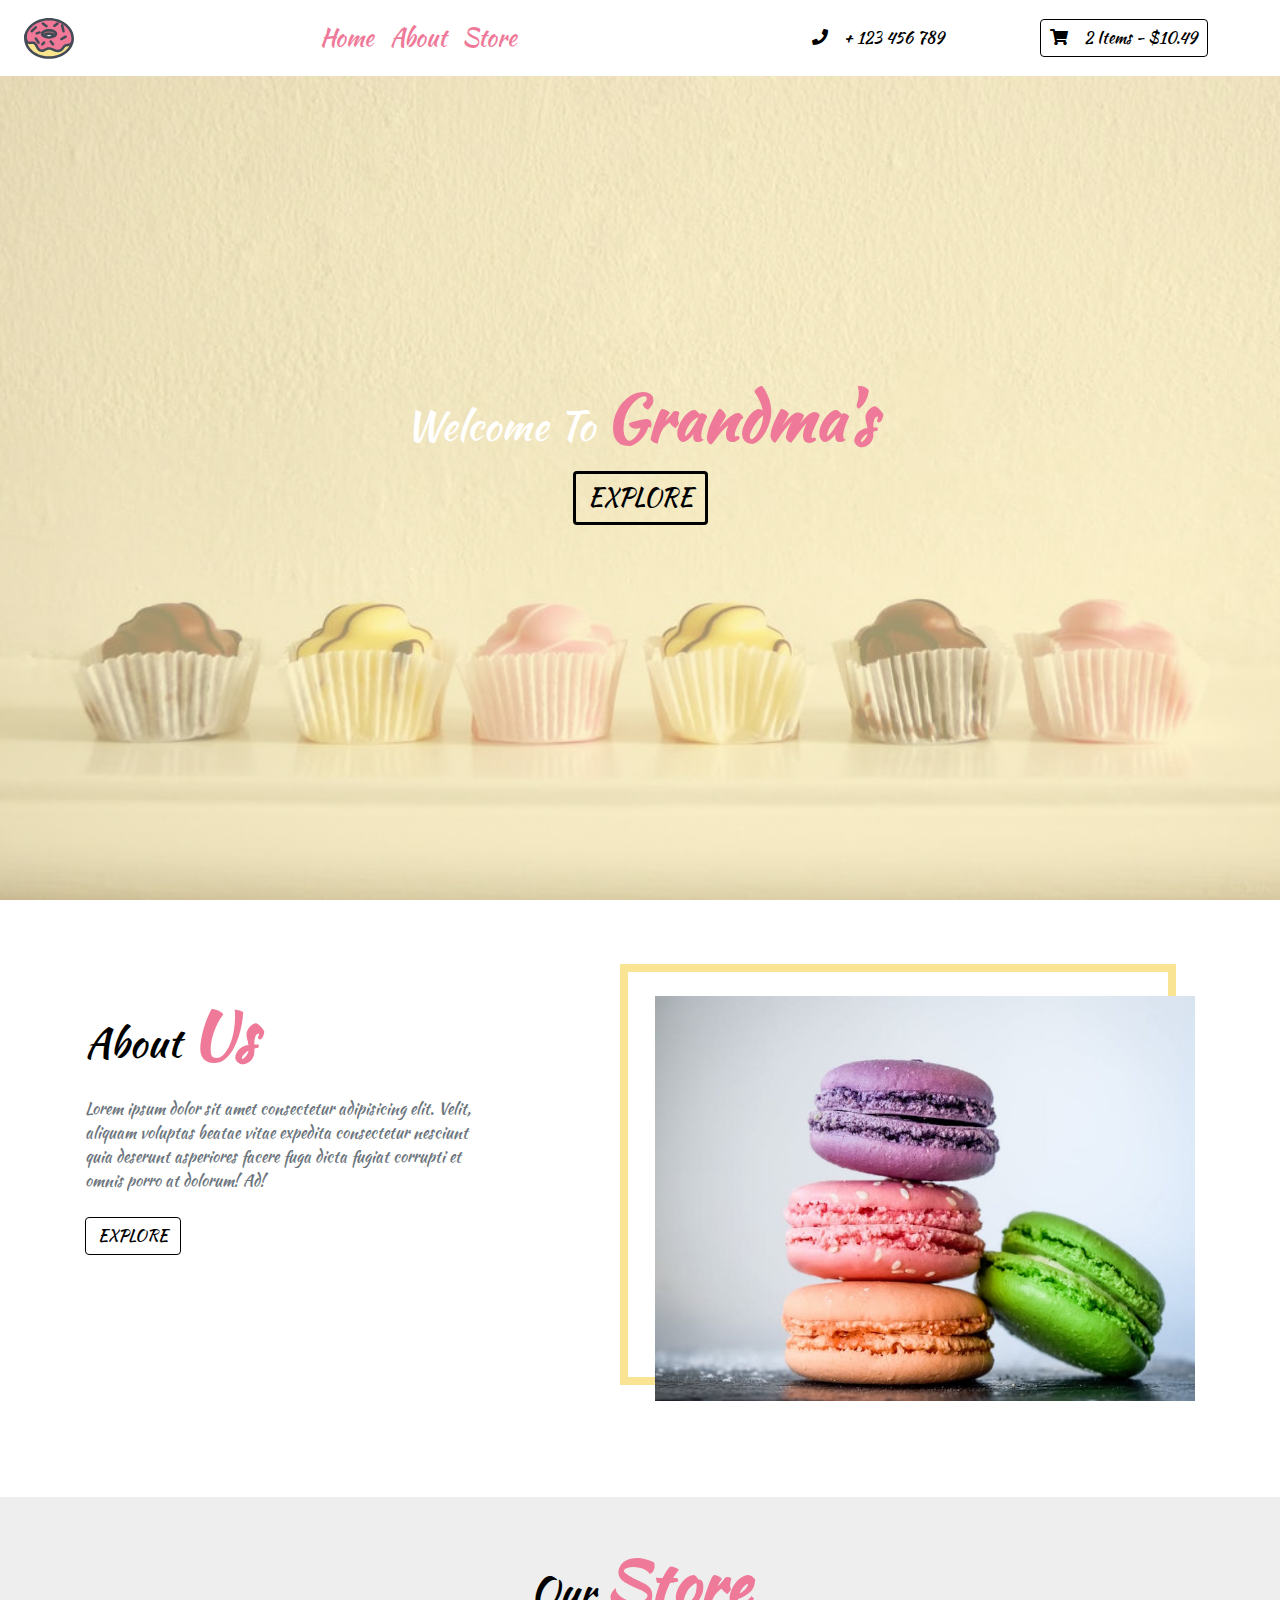
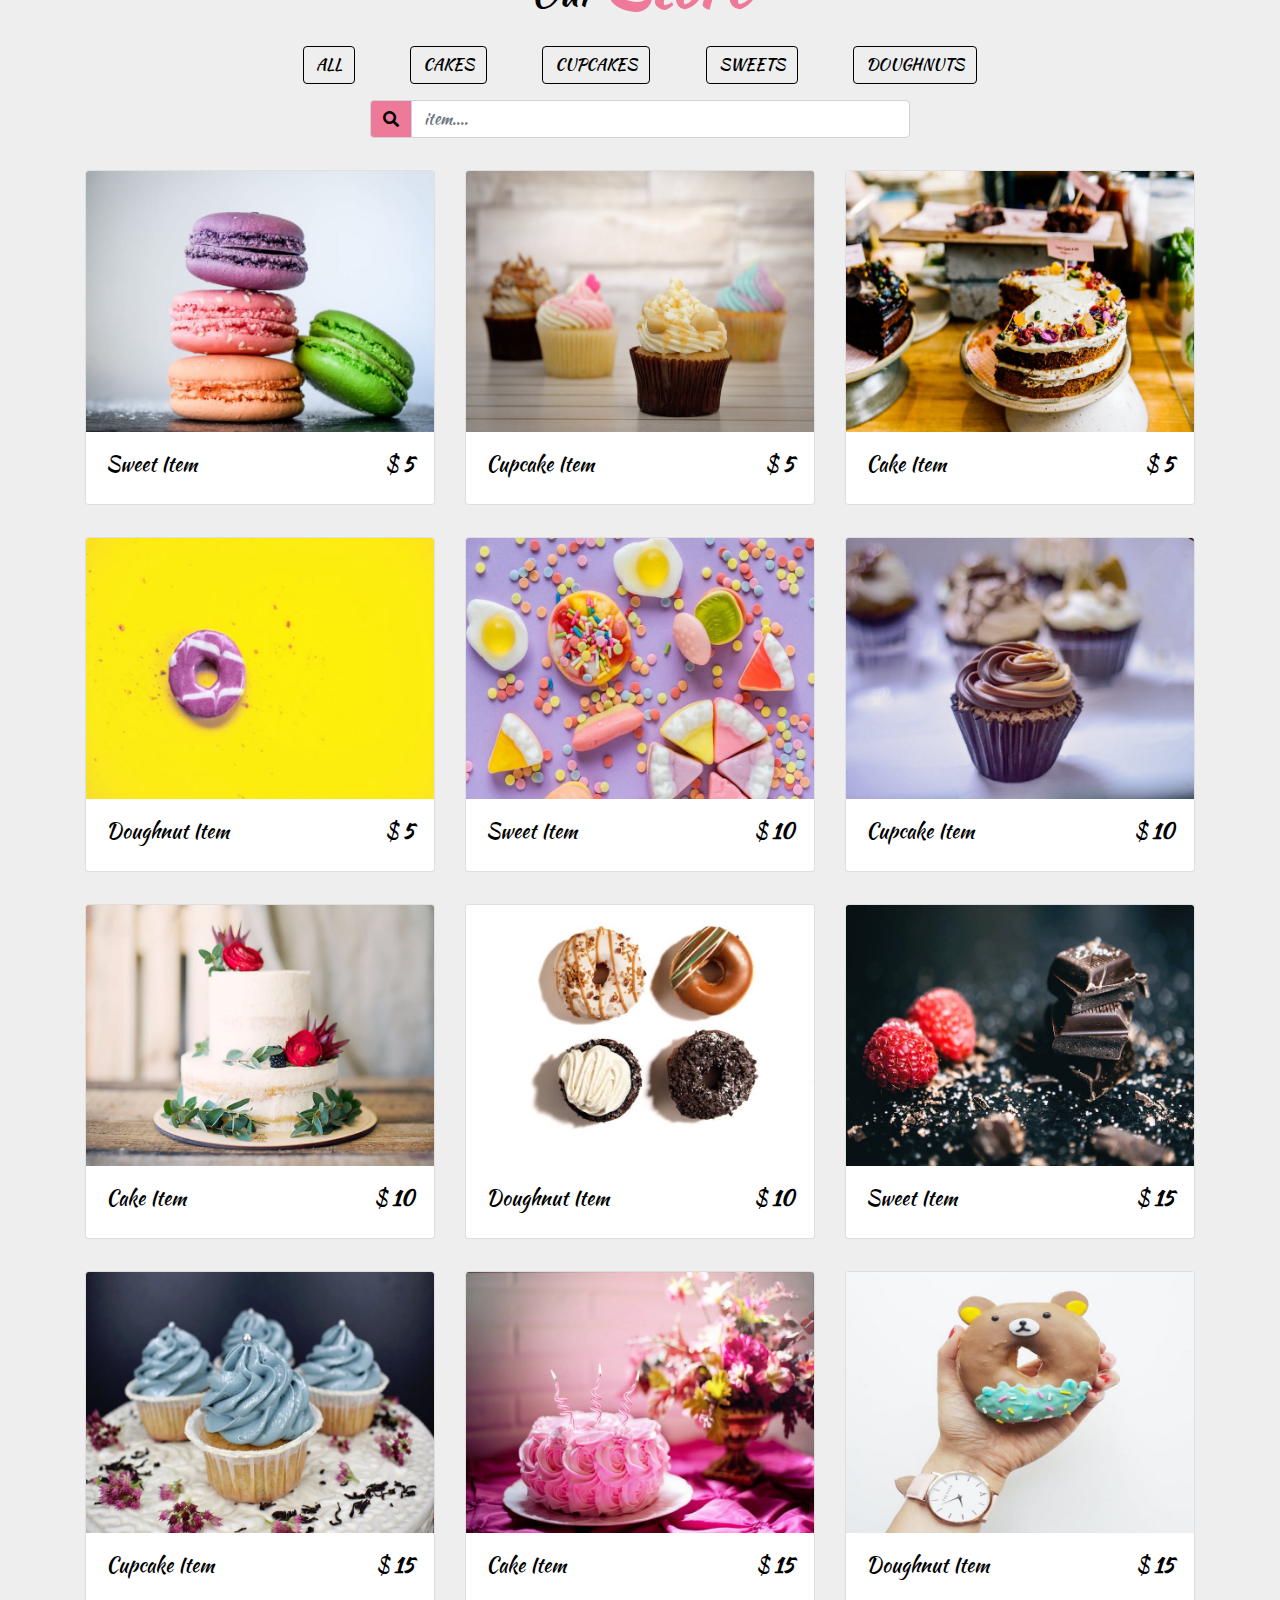
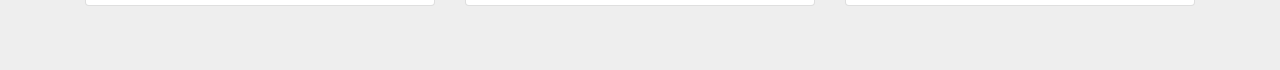
<file: 9. Modal Project/index.html>
<!DOCTYPE html>
<html lang="en">

<head>
  <meta charset="UTF-8">
  <meta name="viewport" content="width=device-width, initial-scale=1.0">
  <meta http-equiv="X-UA-Compatible" content="ie=edge">
  <!-- bootstrap css -->
  <link rel="stylesheet" href="css/bootstrap.min.css">
  <!-- main css -->
  <link rel="stylesheet" href="css/style.css">

  <!-- font awesome -->
  <link rel="stylesheet" href="css/all.css">
  <title>Starter Template</title>
  <style>
  </style>
</head>

<body>
  <!-- header -->
  <header>
    <!-- navbar  -->
    <!-- 
https://www.iconfinder.com/icons/2427887/dessert_donut_doughnut_fat_sweets_icon
Creative Commons (Attribution 3.0 Unported);
https://www.iconfinder.com/korawan_m
     -->
    <nav class="navbar navbar-expand-lg px-4">
      <a class="navbar-brand" href="#"><img src="img/logo.svg" alt=""></a>
      <button class="navbar-toggler" type="button" data-toggle="collapse" data-target="#myNav">
        <span class="toggler-icon"><i class="fas fa-bars"></i></span>
      </button>
      <div class="collapse navbar-collapse" id="myNav">
        <ul class="navbar-nav mx-auto text-capitalize">
          <li class="nav-item active">
            <a class="nav-link" href="#">home</a>
          </li>
          <li class="nav-item">
            <a class="nav-link " href="#">about</a>
          </li>
          <li class="nav-item">
            <a class="nav-link" href="#">store</a>
          </li>
        </ul>
        <div class="nav-info-items d-none d-lg-flex ">
          <!-- single info -->
          <div class="nav-info align-items-center d-flex justify-content-between mx-lg-5">
            <span class="info-icon mx-lg-3"><i class="fas fa-phone"></i></span>
            <p class="mb-0">+ 123 456 789</p>
          </div>
          <!-- end of single info -->
          <!-- single info -->
          <div id="cart-info" class="nav-info align-items-center cart-info d-flex justify-content-between mx-lg-5">
            <span class="cart-info__icon mr-lg-3"><i class="fas fa-shopping-cart"></i></span>
            <p class="mb-0 text-capitalize"><span id="item-count">2 </span> items - $<span class="item-total">10.49</span></p>
          </div>
          <!-- end of single info -->
        </div>
      </div>
    </nav>
    <!-- end of nav -->
    <!-- banner  -->
    <div class="container-fluid">
      <div class="row max-height justify-content-center align-items-center">
        <div class="col-10 mx-auto banner text-center">
          <h1 class="text-capitalize">welcome to <strong class="banner-title ">grandma's</strong></h1>
          <a href="#store" class="btn banner-link text-uppercase my-2">explore</a>

        </div>
        <div id="cart" class="cart">
          <!-- cart item -->
          <div class="cart-item d-flex justify-content-between text-capitalize my-3">
            <img src="img/z-cake-2.jpeg" class="img-fluid rounded-circle" id="item-img" alt="">
            <div class="item-text">

              <p id="cart-item-title" class="font-weight-bold mb-0">cart item</p>
              <p id="cart-item-price" class="mb-0">10.99</p>
            </div>
            <a href="#" id='cart-item-remove' class="cart-item-remove">
              <i class="fas fa-trash"></i>
            </a>
          </div>
          <!--end of  cart item -->
          <!-- cart item -->
          <div class="cart-item d-flex justify-content-between text-capitalize my-3">
            <img src="img/z-sweets-3.jpeg" class="img-fluid rounded-circle" id="item-img" alt="">
            <div class="cart-item-text">

              <p id="cart-item-title" class="font-weight-bold mb-0">cart item</p>
              <p id="cart-item-price" class="mb-0">10.99</p>
            </div>
            <a href="#" id='cart-item-remove' class="cart-item-remove">
              <i class="fas fa-trash"></i>
            </a>
          </div>
          <!--end of  cart item -->
          <!-- cart total -->
          <div class="cart-total-container d-flex justify-content-around text-capitalize mt-5">
            <h5>total</h5>
            <h5> $ <strong id="cart-total" class="font-weight-bold">10.00</strong> </h5>
          </div>
          <!--end cart total -->
          <!-- cart buttons -->
          <div class="cart-buttons-container mt-3 d-flex justify-content-between">
            <a href="#" id="clear-cart" class="btn btn-outline-secondary btn-black text-uppercase">clear cart</a>
            <a href="#" class="btn btn-outline-secondary text-uppercase btn-pink">checkout</a>
          </div>
          <!--end of  cart buttons -->
          <!--  -->
        </div>
      </div>
    </div>




    <!--end of  banner  -->
  </header>
  <!-- header -->
  <!-- about us -->
  <section class="about py-5" id="about">
    <div class="container">

      <div class="row">
        <div class="col-10 mx-auto col-md-6 my-5">
          <h1 class="text-capitalize">about <strong class="banner-title ">us</strong></h1>
          <p class="my-4 text-muted w-75">Lorem ipsum dolor sit amet consectetur adipisicing elit. Velit, aliquam voluptas
            beatae vitae expedita consectetur nesciunt quia deserunt asperiores facere fuga dicta fugiat corrupti et omnis
            porro at dolorum! Ad!</p>
          <a href="#" class="btn btn-outline-secondary btn-black text-uppercase ">explore</a>

        </div>
        <div class="col-10 mx-auto col-md-6 align-self-center my-5">
          <div class="about-img__container">
            <img src="img/sweets-1.jpeg" class="img-fluid" alt="">
          </div>
        </div>
      </div>
    </div>
  </section>

  <!-- end of about us -->


  <!-- store -->
  <section id="store" class="store py-5">
    <div class="container">
      <!-- section title -->
      <div class="row">
        <div class="col-10 mx-auto col-sm-6 text-center">
          <h1 class="text-capitalize">our <strong class="banner-title ">store</strong></h1>
        </div>
      </div>
      <!-- end of section title -->
      <!--filter buttons -->
      <div class="row">
        <div class=" col-lg-8 mx-auto d-flex justify-content-around my-2 sortBtn flex-wrap">
          <a href="#" class="btn btn-outline-secondary btn-black text-uppercase filter-btn m-2" data-filter="all"> all</a>
          <a href="#" class="btn btn-outline-secondary btn-black text-uppercase filter-btn m-2" data-filter="cakes">cakes</a>
          <a href="#" class="btn btn-outline-secondary btn-black text-uppercase filter-btn m-2" data-filter="cupcakes">cupcakes</a>
          <a href="#" class="btn btn-outline-secondary btn-black text-uppercase filter-btn m-2" data-filter="sweets">sweets</a>
          <a href="#" class="btn btn-outline-secondary btn-black text-uppercase filter-btn m-2" data-filter="doughnuts">doughnuts</a>
        </div>
      </div>
      <!-- search box -->
      <div class="row">

        <div class="col-10 mx-auto col-md-6">
          <form>
            <div class="input-group mb-3">
              <div class="input-group-prepend ">
                <span class="input-group-text search-box" id="search-icon"><i class="fas fa-search"></i></span>
              </div>
              <input type="text" class="form-control" placeholder='item....' id="search-item">
            </div>

          </form>
        </div>
      </div>
      <!--end of filter buttons -->
      <!-- store  items-->
      <div class="row" class="store-items" id="store-items">
        <!-- single item -->
        <div class="col-10 col-sm-6 col-lg-4 mx-auto my-3 store-item sweets" data-item="sweets">
          <div class="card ">
            <div class="img-container">
              <img src="img/sweets-1.jpeg" class="card-img-top store-img" alt="">
              <span class="store-item-icon">
                <i class="fas fa-shopping-cart"></i>
              </span>
            </div>
            <div class="card-body">
              <div class="card-text d-flex justify-content-between text-capitalize">
                <h5 id="store-item-name">sweet item</h5>
                <h5 class="store-item-value">$ <strong id="store-item-price" class="font-weight-bold">5</strong></h5>

              </div>
            </div>


          </div>
          <!-- end of card-->
        </div>
        <!--end of single store item-->
        <!-- single item -->
        <div class="col-10 col-sm-6 col-lg-4 mx-auto my-3 store-item cupcakes" data-item="cupcakes">
          <div class="card ">
            <div class="img-container">
              <img src="img/cupcake-1.jpeg" class="card-img-top store-img" alt="">
              <span class="store-item-icon">
                <i class="fas fa-shopping-cart"></i>
              </span>
            </div>
            <div class="card-body">
              <div class="card-text d-flex justify-content-between text-capitalize">
                <h5 id="store-item-name">cupcake item</h5>
                <h5 class="store-item-value">$ <strong id="store-item-price" class="font-weight-bold">5</strong></h5>

              </div>
            </div>


          </div>
          <!-- end of card-->
        </div>
        <!--end of single store item-->
        <!-- single item -->
        <div class="col-10 col-sm-6 col-lg-4 mx-auto my-3 store-item cakes" data-item="cakes">
          <div class="card ">
            <div class="img-container">
              <img src="img/cake-1.jpeg" class="card-img-top store-img" alt="">
              <span class="store-item-icon">
                <i class="fas fa-shopping-cart"></i>
              </span>
            </div>
            <div class="card-body">
              <div class="card-text d-flex justify-content-between text-capitalize">
                <h5 id="store-item-name">cake item</h5>
                <h5 class="store-item-value">$ <strong id="store-item-price" class="font-weight-bold">5</strong></h5>

              </div>
            </div>


          </div>
          <!-- end of card-->
        </div>
        <!--end of single store item-->
        <!-- single item -->
        <div class="col-10 col-sm-6 col-lg-4 mx-auto my-3 store-item doughnuts" data-item="doughnuts">
          <div class="card ">
            <div class="img-container">
              <img src="img/doughnut-1.jpeg" class="card-img-top store-img" alt="">
              <span class="store-item-icon">
                <i class="fas fa-shopping-cart"></i>
              </span>
            </div>
            <div class="card-body">
              <div class="card-text d-flex justify-content-between text-capitalize">
                <h5 id="store-item-name">doughnut item</h5>
                <h5 class="store-item-value">$ <strong id="store-item-price" class="font-weight-bold">5</strong></h5>

              </div>
            </div>


          </div>
          <!-- end of card-->
        </div>
        <!--end of single store item-->
        <!-- single item -->
        <div class="col-10 col-sm-6 col-lg-4 mx-auto my-3 store-item sweets" data-item="sweets">
          <div class="card ">
            <div class="img-container">
              <img src="img/sweets-2.jpeg" class="card-img-top store-img" alt="">
              <span class="store-item-icon">
                <i class="fas fa-shopping-cart"></i>
              </span>
            </div>
            <div class="card-body">
              <div class="card-text d-flex justify-content-between text-capitalize">
                <h5 id="store-item-name">sweet item</h5>
                <h5 class="store-item-value">$ <strong id="store-item-price" class="font-weight-bold">10</strong></h5>

              </div>
            </div>


          </div>
          <!-- end of card-->
        </div>
        <!--end of single store item-->
        <!-- single item -->
        <div class="col-10 col-sm-6 col-lg-4 mx-auto my-3 store-item cupcakes" data-item="cupcakes">
          <div class="card ">
            <div class="img-container">
              <img src="img/cupcake-2.jpeg" class="card-img-top store-img" alt="">
              <span class="store-item-icon">
                <i class="fas fa-shopping-cart"></i>
              </span>
            </div>
            <div class="card-body">
              <div class="card-text d-flex justify-content-between text-capitalize">
                <h5 id="store-item-name">cupcake item</h5>
                <h5 class="store-item-value">$ <strong id="store-item-price" class="font-weight-bold">10</strong></h5>

              </div>
            </div>


          </div>
          <!-- end of card-->
        </div>
        <!--end of single store item-->
        <!-- single item -->
        <div class="col-10 col-sm-6 col-lg-4 mx-auto my-3 store-item cakes" data-item="cakes">
          <div class="card ">
            <div class="img-container">
              <img src="img/cake-2.jpeg" class="card-img-top store-img" alt="">
              <span class="store-item-icon">
                <i class="fas fa-shopping-cart"></i>
              </span>
            </div>
            <div class="card-body">
              <div class="card-text d-flex justify-content-between text-capitalize">
                <h5 id="store-item-name">cake item</h5>
                <h5 class="store-item-value">$ <strong id="store-item-price" class="font-weight-bold">10</strong></h5>

              </div>
            </div>


          </div>
          <!-- end of card-->
        </div>
        <!--end of single store item-->
        <!-- single item -->
        <div class="col-10 col-sm-6 col-lg-4 mx-auto my-3 store-item doughnuts" data-item="doughnuts">
          <div class="card ">
            <div class="img-container">
              <img src="img/doughnut-2.jpeg" class="card-img-top store-img" alt="">
              <span class="store-item-icon">
                <i class="fas fa-shopping-cart"></i>
              </span>
            </div>
            <div class="card-body">
              <div class="card-text d-flex justify-content-between text-capitalize">
                <h5 id="store-item-name">doughnut item</h5>
                <h5 class="store-item-value">$ <strong id="store-item-price" class="font-weight-bold">10</strong></h5>

              </div>
            </div>


          </div>
          <!-- end of card-->
        </div>
        <!--end of single store item-->
        <!-- single item -->
        <div class="col-10 col-sm-6 col-lg-4 mx-auto my-3 store-item sweets" data-item="sweets">
          <div class="card ">
            <div class="img-container">
              <img src="img/sweets-3.jpeg" class="card-img-top store-img" alt="">
              <span class="store-item-icon">
                <i class="fas fa-shopping-cart"></i>
              </span>
            </div>
            <div class="card-body">
              <div class="card-text d-flex justify-content-between text-capitalize">
                <h5 id="store-item-name">sweet item</h5>
                <h5 class="store-item-value">$ <strong id="store-item-price" class="font-weight-bold">15</strong></h5>

              </div>
            </div>


          </div>
          <!-- end of card-->
        </div>
        <!--end of single store item-->
        <!-- single item -->
        <div class="col-10 col-sm-6 col-lg-4 mx-auto my-3 store-item cupcakes" data-item="cupcakes">
          <div class="card ">
            <div class="img-container">
              <img src="img/cupcake-3.jpeg" class="card-img-top store-img" alt="">
              <span class="store-item-icon">
                <i class="fas fa-shopping-cart"></i>
              </span>
            </div>
            <div class="card-body">
              <div class="card-text d-flex justify-content-between text-capitalize">
                <h5 id="store-item-name">cupcake item</h5>
                <h5 class="store-item-value">$ <strong id="store-item-price" class="font-weight-bold">15</strong></h5>

              </div>
            </div>


          </div>
          <!-- end of card-->
        </div>
        <!--end of single store item-->
        <!-- single item -->
        <div class="col-10 col-sm-6 col-lg-4 mx-auto my-3 store-item cakes" data-item="cakes">
          <div class="card ">
            <div class="img-container">
              <img src="img/cake-3.jpeg" class="card-img-top store-img" alt="">
              <span class="store-item-icon">
                <i class="fas fa-shopping-cart"></i>
              </span>
            </div>
            <div class="card-body">
              <div class="card-text d-flex justify-content-between text-capitalize">
                <h5 id="store-item-name">cake item</h5>
                <h5 class="store-item-value">$ <strong id="store-item-price" class="font-weight-bold">15</strong></h5>

              </div>
            </div>


          </div>
          <!-- end of card-->
        </div>
        <!--end of single store item-->
        <!-- single item -->
        <div class="col-10 col-sm-6 col-lg-4 mx-auto my-3 store-item doughnuts" data-item="doughnuts">
          <div class="card ">
            <div class="img-container">
              <img src="img/doughnut-3.jpeg" class="card-img-top store-img" alt="">
              <span class="store-item-icon">
                <i class="fas fa-shopping-cart"></i>
              </span>
            </div>
            <div class="card-body">
              <div class="card-text d-flex justify-content-between text-capitalize">
                <h5 id="store-item-name">doughnut item</h5>
                <h5 class="store-item-value">$ <strong id="store-item-price" class="font-weight-bold">15</strong></h5>

              </div>
            </div>


          </div>
          <!-- end of card-->
        </div>
        <!--end of single store item-->

      </div>
  </section>
  <!--end of store items -->


  <!-- modal-container -->
  <div class="container-fluid ">
    <div class="row lightbox-container align-items-center">
      <div class="col-10 col-md-10 mx-auto text-right lightbox-holder">
        <span class="lightbox-close"><i class="fas fa-window-close"></i></span>
        <div class="lightbox-item"></div>
        <span class="lightbox-control btnLeft"><i class="fas fa-caret-left"></i></span>
        <span class="lightbox-control btnRight"><i class="fas fa-caret-right"></i></span>
      </div>

    </div>
  </div>


<script src="js/index.js"></script>
</body>

</html>
</file>
<file: 10. Calculator Project/main.css>
*{
 margin: 0;
 padding: 0;
 box-sizing: border-box;
}

body{
 min-height: 100vh;
 display: flex;
 align-items: center;
 justify-content: center;

}

.calculator{
 flex: 0 0 95%;
}
.screen{
 width: 100%;
 font-size: 7rem;
 padding: 0.5rem;
 background: rgb(41,41,56);
 color: white;
 border:none;
}

.buttons{
 display: flex;
 flex-wrap: wrap;
 transition: all 0.1s linear;
 -webkit-transition: all 0.1s linear;
 -moz-transition: all 0.1s linear;
 -ms-transition: all 0.1s linear;
 -o-transition: all 0.1s linear;
}

button{
 flex:0 0 25%;
 border: 1px solid black;
 padding: 0.25rem 0;
 transition: all 1s ease;
 -webkit-transition: all 1s ease;
 -moz-transition: all 1s ease;
 -ms-transition: all 1s ease;
 -o-transition: all 1s ease;
}
button:hover{
 border: 2px solid rgb(0, 34, 54);
 background-color: grey;
 
}
.btn-yellow{
 background: rgb(245,146,62);
 color: white;
}
.btn-grey{
 background: rgb(255, 255, 255);
}
.btn,.btn-equal,.btn-clear{
 font-size: 4rem;
}
.btn-equal{
 background: green;
}
.btn-clear{
 background: red;
}

[data-state='selected']{

  background-color: grey;
}
</file>
<file: 11. Tip Form Project/index.css>
/* @import url(https://fonts.google.com/specimen/Space+Mono); */

:root {
	--font: 24px;
	--font-family: "Space Mono", "Courier New", Courier, monospace;
	--font-weight: 700;
	--primary-color: hsl(172, 67%, 45%);
	--color--white: #fff;

	/* calculator */
	--color-1: rgb(244, 250, 250);
	/* input */
	--color-2: rgb(197, 228, 231);
	--color-neutral: rgb(127, 156, 159);
	/* input text */

	--color-6: rgb(94, 122, 125);
	/* button tips, result */
	--color-9: rgb(0, 73, 77);
}

.outline {
	outline: 2px solid red;
}

* {
	margin: 0;
	padding: 0;
	box-sizing: border-box;
}

body {
	/* height: 100vh; */
	min-width: 375px;
	background: var(--color-2);
	font-family: var(--font-family), "Courier New", Courier, monospace;
}

.logo {
	text-align: center;
	margin-top: 1.7rem;
	margin-bottom: 2.3rem;
}

.tip-calculator {
	background: var(--color--white);
	display: flex;
	flex-direction: column;
	padding: 2rem;
	border-radius: 1.4rem 1.4rem 0 0;
	-webkit-border-radius: 1.4rem 1.4rem 0 0;
	-moz-border-radius: 1.4rem 1.4rem 0 0;
	-ms-border-radius: 1.4rem 1.4rem 0 0;
	-o-border-radius: 1.4rem 1.4rem 0 0;
}

label {
	font-family: var(--font-family);
	color: var(--color-6);
	margin-bottom: 0.3rem;
}

input {
	border: none;
	outline: none;
	padding: 5px;
	background-position: 17px 15px;
	background-repeat: no-repeat;
	background: var(--color-2);
	text-align: right;
	font-size: var(--font);
	color: var(--color-9);
	font-weight: var(--font-weight);
}

.input {
	width: 100%;
}
.icon-dollar {
	position: absolute;
	top: 25%;
	left: 3%;
}

.bill__input {
	position: relative;
	background: var(--color-2);
	margin-top: 0.5rem;
}
.input {
	cursor: pointer;
}

.margin {
	margin-bottom: 36px;
}

.tip {
	margin-top: 0.7rem;
	display: grid;
	grid-template-columns: repeat(auto-fill, 9rem);
	row-gap: 1rem;
	-moz-column-gap: 1.125rem;
	column-gap: 1.125rem;
	margin-bottom: 2rem;
}

.tips {
	background: var(--color-9);
	color: var(--color--white);
	height: 3rem;
	font-weight: var(--font-weight);
	font-size: var(--font);
	display: flex;
	justify-content: center;
	align-items: center;
	cursor: pointer;
	border-radius: 4px;
	-webkit-border-radius: 4px;
	-moz-border-radius: 4px;
	-ms-border-radius: 4px;
	-o-border-radius: 4px;
}

.active-tip {
	color: var(--color-9);
	background: var(--primary-color);
	font-weight: bolder;
}

.tip__costum input {
	width: 100%;
	height: 100%;
	text-align: right;
}

.number__people {
	position: relative;
	margin-bottom: 2.4rem;
	margin-top: 0.5rem;
	font-size: 20px;
}

.number__people img {
	position: absolute;
	top: 25%;
	left: 3%;
}

.result {
	background: var(--color-9);
	font-weight: var(--font-weight);
	font-size: 20px;
	color: #fff;
	padding: 2rem 1.5rem;
	border-radius: 0.75rem;
	-webkit-border-radius: 0.75rem;
	-moz-border-radius: 0.75rem;
	-ms-border-radius: 0.75rem;
	-o-border-radius: 0.75rem;
}

.tip__amount {
	display: flex;
	align-items: center;
	justify-content: space-between;
	margin-bottom: 1.5rem;
}

.person {
	color: var(--color-neutral);
	font-size: 14px;
}

.amount {
	font-size: 28px;
	color: var(--primary-color);
}

.reset {
	border: none;
	text-align: center;
	font-size: 20px;
	font-weight: 700;
	color: var(--color-9);
	width: 100%;
	padding: 0.5rem 0;
	background: var(--primary-color);
	cursor: pointer;
	border-radius: 5px;
	-webkit-border-radius: 5px;
	-moz-border-radius: 5px;
	-ms-border-radius: 5px;
	-o-border-radius: 5px;
}

.text {
	color: var(--color-6);
	font-weight: var(--font-weight);
}

.error {
	color: rgb(255, 0, 0);
	display: none;
}

@media only screen and (min-width: 1000px) {
	body {
		display: flex;
		flex-direction: column;
		align-items: center;
	}

	input {
		width: 415px;
		padding: 9px;
	}

	.tip-calculator {
		width: 61.875rem;
		flex-direction: row;
		padding: 2.3rem;
		height: 31.25rem;
		border-radius: 1.4rem;
		-webkit-border-radius: 1.4rem;
		-moz-border-radius: 1.4rem;
		-ms-border-radius: 1.4rem;
		-o-border-radius: 1.4rem;
	}
	.operation {
		margin: 1rem;
		display: flex;
		flex-direction: column;
	}
	.bill__input {
		margin-bottom: 2rem;
		cursor: pointer;
	}

	.tip {
		grid-template-columns: 8.5rem 8.5rem 8.5rem;
		row-gap: 1.2em;
		margin-bottom: 3.2rem;
		-moz-column-gap: 1.0625rem;
		column-gap: 1.0625rem;
		flex-wrap: nowrap;
	}
	.tips {
		height: 3.5rem;
	}
	.result {
		margin-left: auto;
		width: 25rem;
		display: flex;
		flex-direction: column;
		justify-content: space-between;
		padding: 3rem 2.375rem;
	}
	.amount {
		font-size: 3rem;
	}
	.reset {
		padding: 13px 0;
		margin-top: auto;
	}
}
</file>
<file: 12. To Do List Project/index.css>
@import url("https://fonts.googleapis.com/css2?family=Poppins:wght@200;400;600&display=swap");

.outline {
	outline: 2px solid red;
}

* {
	margin: 0;
	padding: 0;
	box-sizing: border-box;
	font-family: "poppins", sans-serif;
}

body {
	height: 100vh;
	width: 100%;
	background: linear-gradient(#68eacc 0%, #497be8 100%);
}

.wrapper {
	margin: 200px auto;
	max-width: 600px;
	width: 100%;
	padding: 1.5625rem;
	background: #fff;
	border-radius: 4px;
	-webkit-border-radius: 5px;
	-moz-border-radius: 5px;
	-ms-border-radius: 5px;
	-o-border-radius: 5px;
}

header {
	font-size: 30px;
	font-weight: 600;
}

.inputField {
	display: flex;
	width: 100%;
	height: 8vh;
	margin: 1.1rem 0;
}

.inputField__input {
	width: 90%;
	height: 100%;
	font-size: 1.0625rem;
	padding-left: 1rem;
	border: 2px solid #ccc;
	background: rgba(239, 239, 239, 0.44);

	border-radius: 3px;
	-webkit-border-radius: 3px;
	-moz-border-radius: 3px;
	-ms-border-radius: 3px;
	-o-border-radius: 3px;
}

.inputField__btn {
	width: 3.2rem;
	height: 100%;
	border: none;
	outline: none;
	background: #aaa8a8;
	color: #fff;
	font-size: 1.375rem;
	cursor: pointer;
	margin-left: 5px;
	border-radius: 3px;
	-webkit-border-radius: 3px;
	-moz-border-radius: 3px;
	-ms-border-radius: 3px;
	-o-border-radius: 3px;
}
.inputField__btn:hover {
	background-color: #68eacc;
}

.inputField__btn:active {
	background-color: #497be8;
}

.todoList {
}

.todoList li {
	list-style: none;
	height: 8vh;
	line-height: 60px;
	position: relative;
	background: #f2f2f2;
	margin-bottom: 1rem;
	padding: 0 15px;
	justify-content: center;
	cursor: default;

	border-radius: 3px;
	-webkit-border-radius: 3px;
	-moz-border-radius: 3px;
	-ms-border-radius: 3px;
	-o-border-radius: 3px;
}

.todoList li span {
	position: absolute;
	right: 0px;
	width: 10rem;
	height: 100%;
	top: 0px;
	text-align: center;
	overflow: hidden;
	border-radius: 0 5px;
	-webkit-border-radius: 0 5px;
	-moz-border-radius: 0 5px;
	-ms-border-radius: 0 5px;
	-o-border-radius: 0 5px;
}
.todoList li:hover span {
	display: inline;
}

.todoList li span i {
	font-size: 25px;
	margin-right: 15px;
	position: relative;
	padding: 5px;
	top: 0px;
	transition: all 200ms ease-in-out;
	-webkit-transition: all 200ms ease-in-out;
	-moz-transition: all 200ms ease-in-out;
	-ms-transition: all 200ms ease-in-out;
	-o-transition: all 200ms ease-in-out;
}

s.todoList li span i:last-child {
	font-size: 25px;
	padding-right: 0px;
}

.todoList li span i:hover {
	top: -5px;
}
.todoList li span i:active {
	top: 2px;
}

.check-color {
	color: green;
	cursor: pointer;
}

.edit-color {
	color: blue;
	cursor: pointer;
}

.delete-color {
	color: red;
	cursor: pointer;
}

.footer {
	display: flex;
	width: 100%;
	justify-content: space-between;
	margin-top: 1.25rem;
}

.footer__btn {
	border: none;
	outline: none;
	background: rgb(3, 137, 1);
	color: #f2f2f2;
	font-size: 16px;
	cursor: pointer;

	border-radius: 3px;
	-webkit-border-radius: 3px;
	-moz-border-radius: 3px;
	-ms-border-radius: 3px;
	-o-border-radius: 3px;
}

.hidden {
	display: none;
}
</file>
<file: 3. Random Quotes Project/index.css>
*{
    box-sizing: border-box;
}

body{
    
    max-width: 30rem;
    
   
    display: flex;
}

#container{
    
    display: flex;
    justify-content: center;
    align-items:center;
    border: 3px solid rgb(199, 199, 199);
    /* max-height: 20rem; */
    /* max-width: 30rem; */
    width: 100%;
    background-color: rgb(247, 243, 243);
    
    flex-direction: column
    
}
button{
    border: 3px groove rgb(108,165,230);
    color: rgb(248, 248, 248);
    background-color: rgb(100,182,172);
    font-weight: bold;
    padding: 5px 15px ;

}

#quote{
    display: flex;
    padding: 5px 40px;
    font-weight: 600;
    
}
</file>
<file: 4. Pass the Message Project/css/main.css>
:root {
  --lightBlue: #95b8d1;
  --mainwhite: #f5f5f5;
  --mainBlack: #333333;
}
.max-height {
  min-height: 100vh;
}
body {
  background: var(--lightBlue);
}
.message-container {
  background: var(--mainwhite);
}
.message-content {
  color: var(--lightBlue);
}
#submitBtn {
  background: var(--lightBlue);
  color: var(--mainwhite);
}
#submitBtn:hover {
  color: var(--lightBlue);
  color: var(--mainBlack);
}

.feedback {
  display: none;
}

.show {
  display: block;
}
</file>
<file: 5. Counter Project/index.css>
*{
    box-sizing: border-box;
}


.container{
    width: 10rem;
    display: flex;
    flex-direction: column;
    align-items: center;
    border: 4px solid red;
    background-color: rgb(212, 158, 40);
}

h1{
    color: rgb(72, 122, 165);
}

h2{
    color: rgb(255, 255, 255);
}

#add-btn{
    background-color: rgb(179, 182, 182);
    padding: 5px;
    margin: 5px;
    margin-bottom: 20px;
}

#lower-btn{
    background-color: rgb(179, 182, 182);
    padding: 5px;
    margin: 5px;
}
</file>
<file: 6. Background Image Slider Project/css/main.css>
:root {
  --mainWhite: #f2fdff;
  --mainBlue: #3e92cc;
}
.max-height {
  min-height: 100vh;
}
body {
  background: var(--mainWhite);
}
.img-container {
  min-height: 60vh;
  background: url("../img/contBcg-0.jpeg") center/cover fixed no-repeat;
  border: 0.5rem solid var(--mainBlue);
  border-radius: 0.5rem;
  position: relative;
}
@media screen and (min-width: 768px) {
  .img-container {
    min-height: 80vh;
  }
}

.btn-left {
  position: absolute;
  top: 50%;
  left: 0;
  background: var(--mainBlue);
  color: var(--mainWhite) !important;
  transform: translate(-50%, -50%);
  border: 0.2rem solid var(--mainBlue);
  font-size: 1.2rem;
}
.btn-left:hover {
  border-color: var(--mainBlue);
  background: var(--mainWhite);
  color: var(--mainBlue) !important;
}
.btn-right {
  position: absolute;
  top: 50%;
  right: 0;
  background: var(--mainBlue);
  color: var(--mainWhite) !important;
  font-size: 1.2rem;
  transform: translate(50%, -50%);
  border: 0.2rem solid var(--mainBlue);
}
.btn-right:hover {
  border-color: var(--mainBlue);
  background: var(--mainWhite);
  color: var(--mainBlue) !important;
}
</file>
<file: 8. Filter Project/css/style.css>
@import url("https://fonts.googleapis.com/css?family=Kaushan+Script");

:root {
  --mainPink: #ef7998;
  --mainYellow: rgb(249, 228, 148);
  --mainWhite: #fff;
  --mainBlack: #000;
  --yellowTrans: rgba(249, 228, 148, 0.5);
  --mainGrey: rgb(238, 238, 238);
}

body {
  font-family: "Kaushan Script", cursive;
  background: var(--mainWhite);
  color: var(--mainBlack);
}
/* nav links */
.navbar-toggler {
  outline: none !important;
}
.toggler-icon {
  font-size: 2.5rem;
  color: var(--mainPink);
}
.nav-link {
  color: var(--mainPink);
  font-size: 1.5rem;
  transition: all 0.5s ease-in-out;
}
.nav-link:hover {
  color: var(--mainBlack);
}
/* end of nav links */
/* info icons */
.cart-info__icon {
  color: var(--mainBlack);
  cursor: pointer;
}

.cart-info {
  border: 0.1rem solid var(--mainBlack);
  color: var(--mainBlack);
  border-radius: 0.25rem;
  padding: 0.4rem 0.6rem;
  cursor: pointer;
}
.cart-info:hover {
  background: var(--mainPink);
  border-color: var(--mainPink);
  color: var(--mainWhite);
}
.cart-info:hover .cart-info__icon {
  color: var(--mainWhite);
}
/* end of info icons */
/* banner */

.max-height {
  min-height: calc(100vh - 76px);
  background: linear-gradient(var(--yellowTrans), var(--yellowTrans)),
    url("../img/headerBcg.jpeg") center/cover fixed no-repeat;
  position: relative;
}
.banner {
  color: var(--mainWhite);
  margin-top: -4rem;
}
.banner-title {
  color: var(--mainPink);
  font-size: 4rem;
}
.banner-link {
  font-size: 1.5rem;
  color: var(--mainBlack);
  border: 0.2rem solid var(--mainBlack);
}
.banner-link:hover {
  background: var(--mainBlack);
  color: var(--mainPink);
}
/* endo of banner */
/* cart  */
.cart {
  position: absolute;
  min-height: 10rem;
  background: var(--mainWhite);
  top: 0;
  right: 0;
  transition: all 0.3s ease-in-out;
  background: rgba(255, 255, 255, 0.5);
  width: 0;
  overflow: hidden;
}
.show-cart {
  width: 18rem;
  padding: 2rem 1.5rem;
  transform: rotateY(-360deg);
}
.cart-item {
  transition: all 2s ease-in-out;
}

/* end of cart */
/* cart item */
.cart-item-remove {
  color: var(--mainPink);
  transition: all 1s ease-in-out;
}
.cart-item-remove:hover {
  transform: scale(1.1);
  color: var(--mainBlack);
}
#cart-item-price {
  font-size: 0.8rem;
}
/* cart item */
/* cart buttons */
.btn-pink {
  color: var(--mainPink) !important;
  border-color: var(--mainPink) !important;
}
.btn-black {
  color: var(--mainBlack) !important;
  border-color: var(--mainBlack) !important;
}
.btn-black:hover {
  color: var(--mainPink) !important;
  background: var(--mainBlack) !important;
}
.btn-pink:hover {
  background: var(--mainPink) !important;
  color: var(--mainBlack) !important;
}
/* end of cart buttons */

/* about */
.about-img__container {
  position: relative;
}

.about-img__container::before {
  content: "";
  position: absolute;
  top: -1.5rem;
  left: -1.7rem;
  width: 100%;
  height: 100%;
  outline: 0.5rem solid var(--mainYellow);
  z-index: -1;
  transition: all 1s ease-in-out;
}
.about-img__container:hover:before {
  top: 0;
  left: 0;
}

/*end of  about */

/* store items */
.store {
  background: var(--mainGrey);
}
.img-container {
  position: relative;
  overflow: hidden;
  cursor: pointer;
}
.store-img {
  transition: all 1s ease-in-out;
}
.img-container:hover .store-img {
  transform: scale(1.2);
}
.store-item-icon {
  position: absolute;
  bottom: 0;
  right: 0;
  padding: 0.75rem;
  background: var(--mainYellow);
  border-top-left-radius: 1rem;
  transition: all 1s ease-in-out;
  transform: translate(100%, 100%);
}
.img-container:hover .store-item-icon {
  transform: translate(0, 0);
}
.store-item-icon:hover {
  color: var(--mainWhite);
}
.store-item-value {
  color: --mainYellow;
}
/*end of  store items */
.search-box {
  background: var(--mainPink);
  color: var(--mainBlack);
}
</file>
<file: 9. Modal Project/css/style.css>
@import url("https://fonts.googleapis.com/css?family=Kaushan+Script");

:root {
  --mainPink: #ef7998;
  --mainYellow: rgb(249, 228, 148);
  --mainWhite: #fff;
  --mainBlack: #000;
  --yellowTrans: rgba(249, 228, 148, 0.5);
  --mainGrey: rgb(238, 238, 238);
}

body {
  font-family: "Kaushan Script", cursive;
  background: var(--mainWhite);
  color: var(--mainBlack);
}
/* nav links */
.navbar-toggler {
  outline: none !important;
}
.toggler-icon {
  font-size: 2.5rem;
  color: var(--mainPink);
}
.nav-link {
  color: var(--mainPink);
  font-size: 1.5rem;
  transition: all 0.5s ease-in-out;
}
.nav-link:hover {
  color: var(--mainBlack);
}
/* end of nav links */
/* info icons */
.cart-info__icon {
  color: var(--mainBlack);
  cursor: pointer;
}

.cart-info {
  border: 0.1rem solid var(--mainBlack);
  color: var(--mainBlack);
  border-radius: 0.25rem;
  padding: 0.4rem 0.6rem;
  cursor: pointer;
}
.cart-info:hover {
  background: var(--mainPink);
  border-color: var(--mainPink);
  color: var(--mainWhite);
}
.cart-info:hover .cart-info__icon {
  color: var(--mainWhite);
}
/* end of info icons */
/* banner */

.max-height {
  min-height: calc(100vh - 76px);
  background: linear-gradient(var(--yellowTrans), var(--yellowTrans)),
    url("../img/headerBcg.jpeg") center/cover fixed no-repeat;
  position: relative;
}
.banner {
  color: var(--mainWhite);
  margin-top: -4rem;
}
.banner-title {
  color: var(--mainPink);
  font-size: 4rem;
}
.banner-link {
  font-size: 1.5rem;
  color: var(--mainBlack);
  border: 0.2rem solid var(--mainBlack);
}
.banner-link:hover {
  background: var(--mainBlack);
  color: var(--mainPink);
}
/* endo of banner */
/* cart  */
.cart {
  position: absolute;
  min-height: 10rem;
  background: var(--mainWhite);
  top: 0;
  right: 0;
  transition: all 0.3s ease-in-out;
  background: rgba(255, 255, 255, 0.5);
  width: 0;
  overflow: hidden;
}
.show-cart {
  width: 18rem;
  padding: 2rem 1.5rem;
  transform: rotateY(-360deg);
}
.cart-item {
  transition: all 2s ease-in-out;
}

/* end of cart */
/* cart item */
.cart-item-remove {
  color: var(--mainPink);
  transition: all 1s ease-in-out;
}
.cart-item-remove:hover {
  transform: scale(1.1);
  color: var(--mainBlack);
}
#cart-item-price {
  font-size: 0.8rem;
}
/* cart item */
/* cart buttons */
.btn-pink {
  color: var(--mainPink) !important;
  border-color: var(--mainPink) !important;
}
.btn-black {
  color: var(--mainBlack) !important;
  border-color: var(--mainBlack) !important;
}
.btn-black:hover {
  color: var(--mainPink) !important;
  background: var(--mainBlack) !important;
}
.btn-pink:hover {
  background: var(--mainPink) !important;
  color: var(--mainBlack) !important;
}
/* end of cart buttons */

/* about */
.about-img__container {
  position: relative;
}

.about-img__container::before {
  content: "";
  position: absolute;
  top: -1.5rem;
  left: -1.7rem;
  width: 100%;
  height: 100%;
  outline: 0.5rem solid var(--mainYellow);
  z-index: -1;
  transition: all 1s ease-in-out;
}
.about-img__container:hover:before {
  top: 0;
  left: 0;
}

/*end of  about */

/* store items */
.store {
  background: var(--mainGrey);
}
.img-container {
  position: relative;
  overflow: hidden;
  cursor: pointer;
}
.store-img {
  transition: all 1s ease-in-out;
}
.img-container:hover .store-img {
  transform: scale(1.2);
}
.store-item-icon {
  position: absolute;
  bottom: 0;
  right: 0;
  padding: 0.75rem;
  background: var(--mainYellow);
  border-top-left-radius: 1rem;
  transition: all 1s ease-in-out;
  transform: translate(100%, 100%);
}
.img-container:hover .store-item-icon {
  transform: translate(0, 0);
}
.store-item-icon:hover {
  color: var(--mainWhite);
}
.store-item-value {
  color: --mainYellow;
}
/*end of  store items */
.search-box {
  background: var(--mainPink);
  color: var(--mainBlack);
}

/* ligthbox */

.lightbox-container {
  position: fixed;
  top: 0;
  left: 0;
  right: 0;
  bottom: 0;
  z-index: 999;
  background: rgba(0, 0, 0, 0.6) !important;
  display: none;
}
.show {
  display: block;
}

.lightbox-holder {
  position: relative;
}
.lightbox-item {
  min-height: 80vh;
  background: url("../img/cake-1.jpeg") center/cover fixed no-repeat;
  border-radius: 0.3rem;
}
.lightbox-close {
  color: var(--mainPink);
  font-size: 3rem;
  transition: all 1s ease-in-out;
  cursor: pointer;
}
.lightbox-close:hover {
  color: var(--mainYellow);
}

.lightbox-control {
  position: absolute;
  font-size: 4rem;
  color: var(--mainPink);
  transition: all 1s linear;
  cursor: pointer;
}
.lightbox-control:hover {
  color: var(--mainYellow);
}
.btnLeft {
  top: 50%;
  left: 0;
  transform: translateX(-60%);
}
.btnRight {
  top: 50%;
  right: 0;
  transform: translateX(60%);
}
</file>
